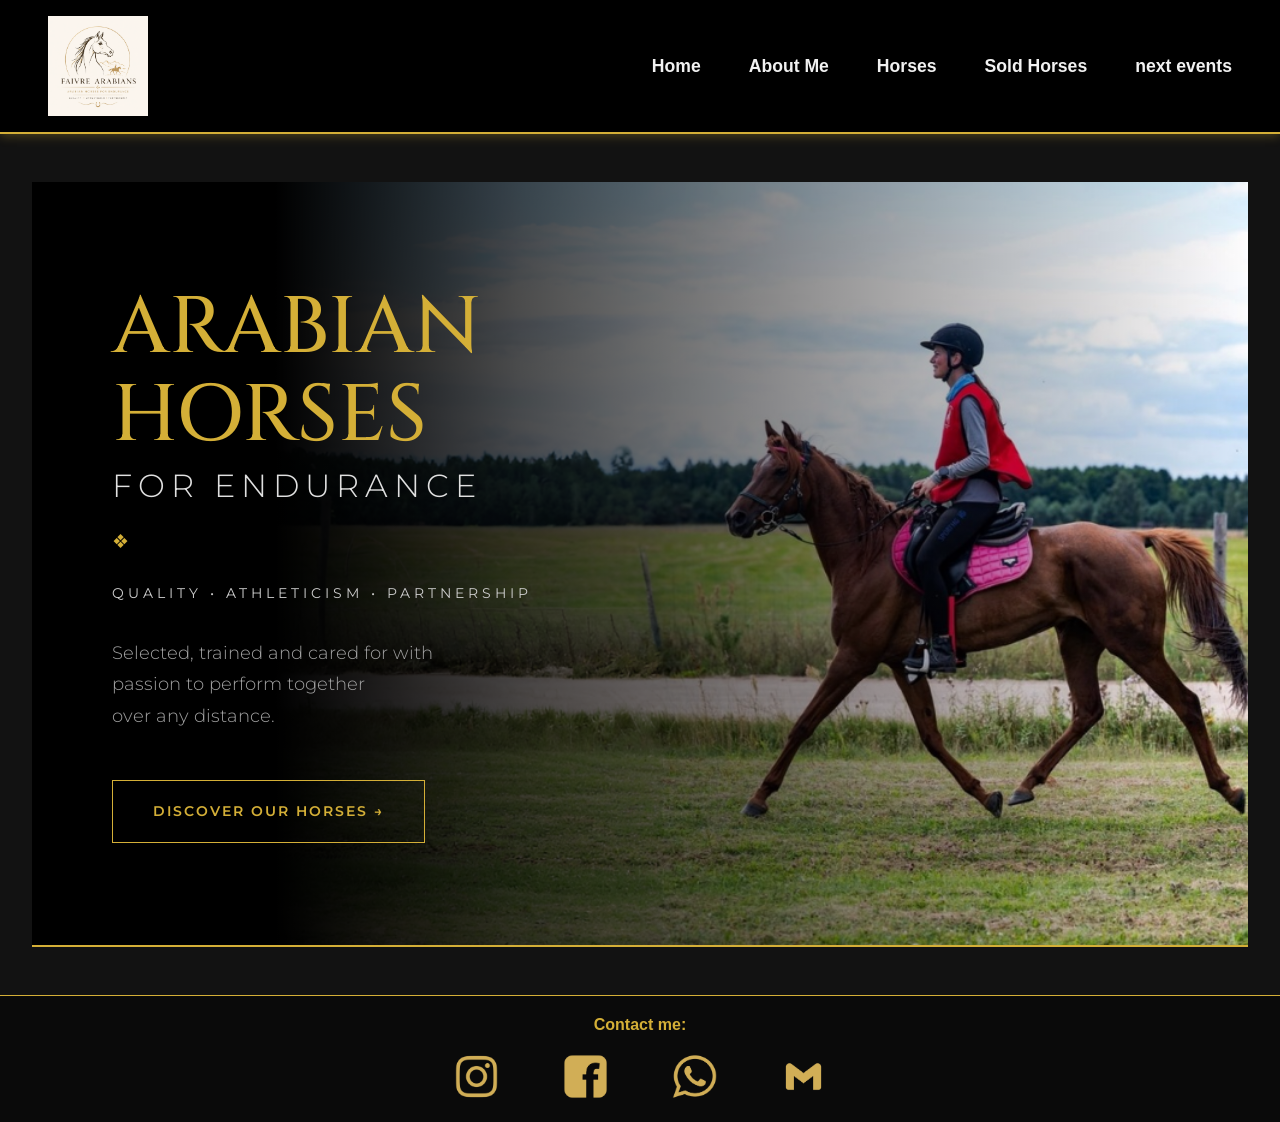
<file: index.html>
<!DOCTYPE html>
<html lang="de">
<head>
    <meta charset="UTF-8">
    <meta name="viewport" content="width=device-width, initial-scale=1.0">
    <title>Pferde & Portfolio - Ewa Faivre</title>
    <link rel="icon" type="image/png" href="img/background.png">
    <link rel="stylesheet" href="style.css">
</head>
<body>
    <header>
        <nav class="navbar">
            <!-- Das Logo oben links -->
            <a href="index.html" class="logo-link">
                <img src="img/background.png" alt="Ewa Faivre Logo" class="nav-logo">
            </a>
            
            <!-- NEU: Hamburger Icon für das Handy -->
            <div class="hamburger">
                <span class="bar"></span>
                <span class="bar"></span>
                <span class="bar"></span>
            </div>
            
            <!-- Das bestehende Menü -->
            <ul class="nav-menu">
                <li><a href="index.html">Home</a></li>
                <li><a href="about.html">About Me</a></li>
                <li><a href="horses.html">Horses</a></li>
                <li><a href="sold.html">Sold Horses</a></li>
                <li><a href="calender.html">next events</a></li>
            </ul>
        </nav>
    </header>

    <!-- NEUER HERO-BEREICH WIE AUF DEM SCREENSHOT -->
    <main class="home-main">
        <section class="hero-section">
            <div class="hero-content">
                
                <h1 class="hero-title">
                    <span class="gold-serif">ARABIAN</span><br>
                    <span class="gold-serif">HORSES</span><br>
                    <span class="white-sans">FOR ENDURANCE</span>
                </h1>
                
                <div class="hero-ornament">&#x2756;</div> <!-- Kleines Rauten-Symbol -->
                
                <p class="hero-keywords">QUALITY &bull; ATHLETICISM &bull; PARTNERSHIP</p>
                
                <p class="hero-description">
                    Selected, trained and cared for with<br>
                    passion to perform together<br>
                    over any distance.
                </p>
                
                <a href="horses.html" class="hero-button">DISCOVER OUR HORSES &rarr;</a>
                
            </div>
        </section>
    </main>

    <footer class="contact-footer">
        <p>Contact me:</p>
        <div class="contact-links">
            <!-- Instagram -->
            <a href="https://instagram.com/ewafvr" target="_blank" title="Instagram">
                <img src="img/insta.png" alt="Instagram" class="contact-icon">
            </a>
            
            <!-- Facebook -->
            <a href="https://facebook.com/ewafvr" target="_blank" title="Facebook">
                <img src="img/facebook.png" alt="Facebook" class="contact-icon">
            </a>

            <!-- WhatsApp -->
            <a href="https://wa.me/37120631526" target="_blank" title="WhatsApp">
                <img src="img/whatsapp.png" alt="WhatsApp" class="contact-icon">
            </a>

            <!-- E-Mail -->
            <a href="mailto:ewafaivre@gmail.com" title="E-Mail">
                <img src="img/mail.png" alt="E-Mail" class="contact-icon">
            </a>
        </div>
    </footer>

    <script src="script.js"></script>
</body>
</html>
</file>
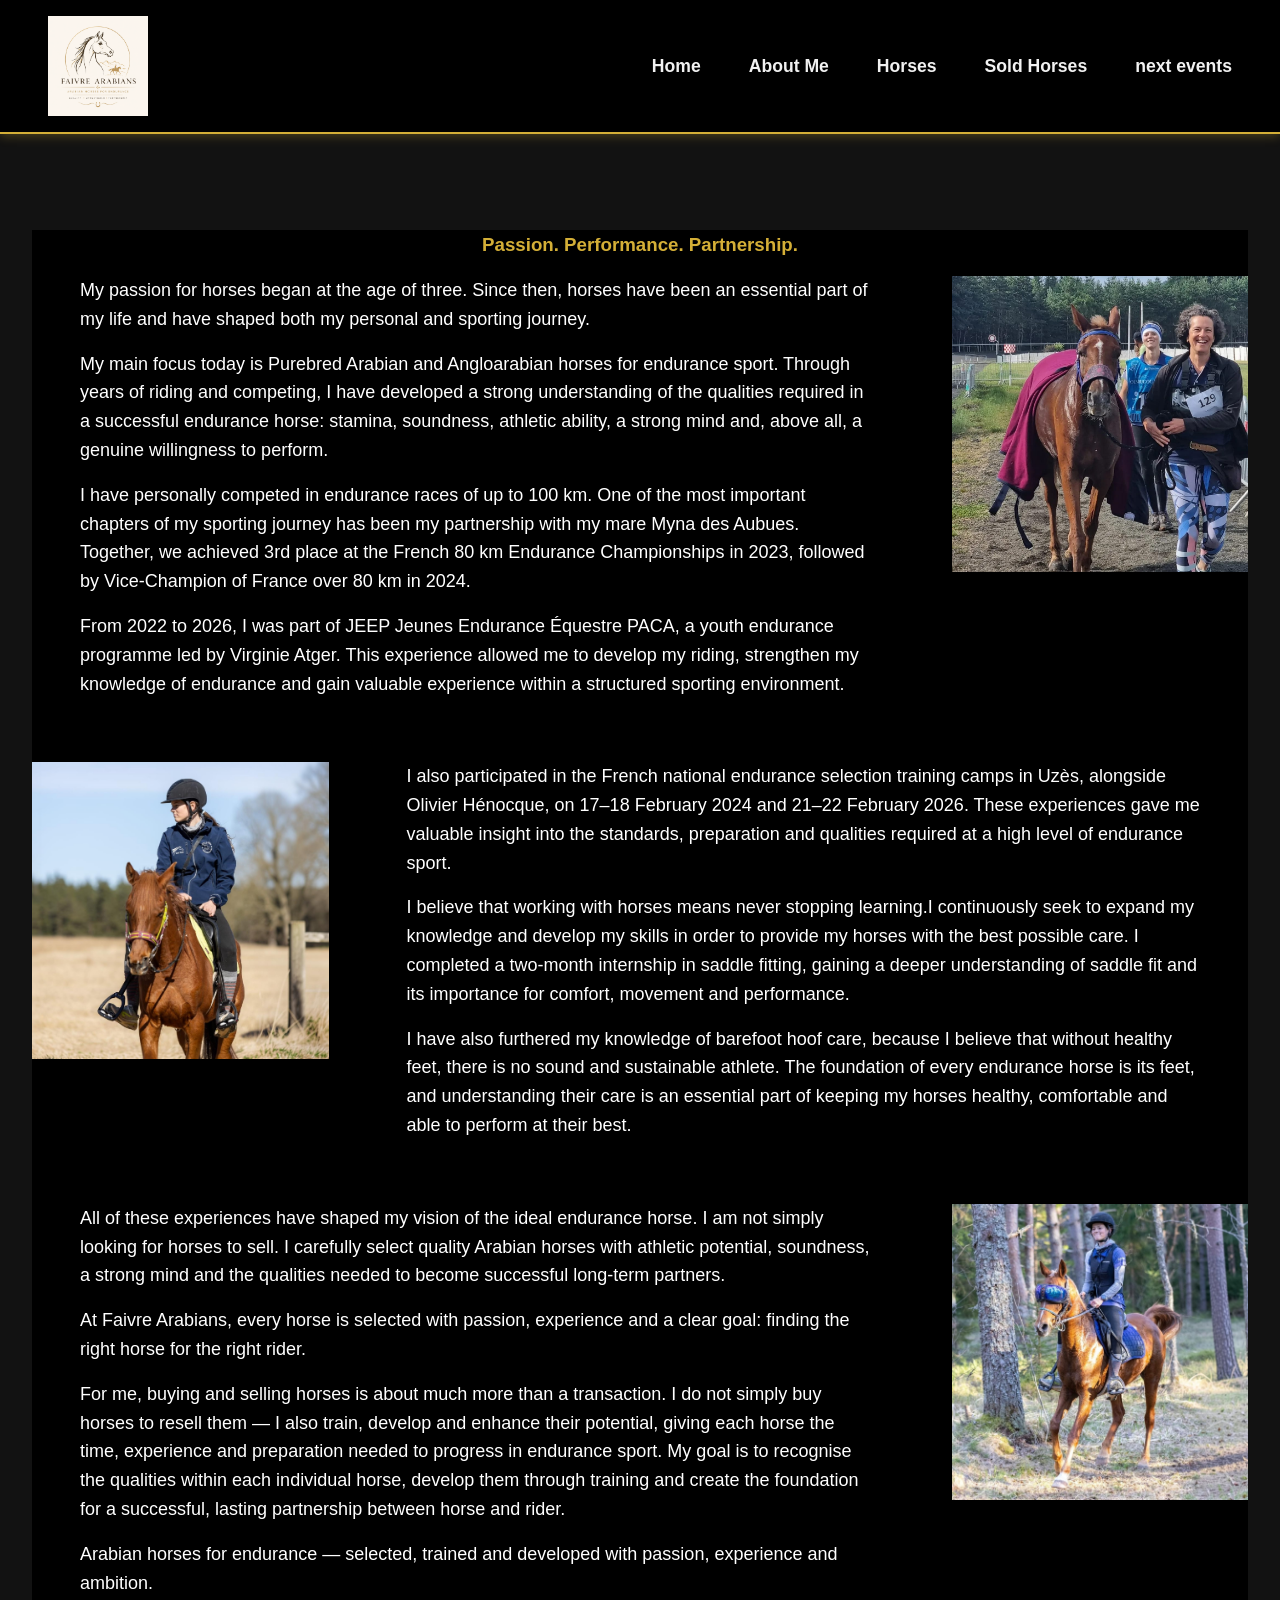
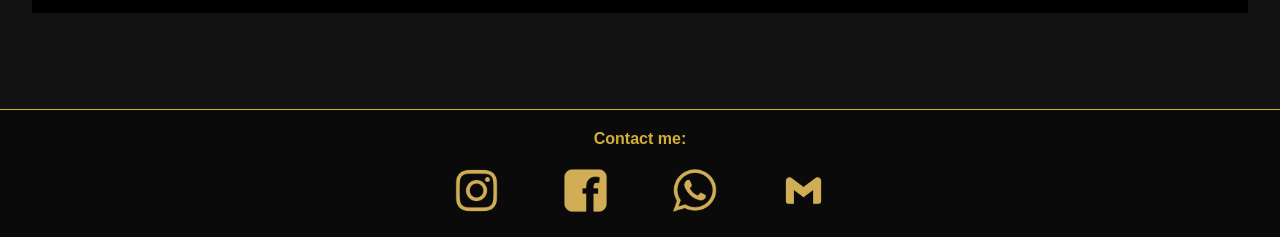
<file: about.html>
<!DOCTYPE html>
<html lang="de">
<head>
    <meta charset="UTF-8">
    <meta name="viewport" content="width=device-width, initial-scale=1.0">
    <title>Pferde & Portfolio - Ewa Faivre</title>
    <link rel="icon" type="image/png" href="img/background.png">
    <link rel="stylesheet" href="style.css">
</head>
<body>
    <header>
        <nav class="navbar">
            <!-- Das Logo oben links -->
            <a href="index.html" class="logo-link">
                <img src="img/background.png" alt="Ewa Faivre Logo" class="nav-logo">
            </a>
            
            <!-- NEU: Hamburger Icon für das Handy -->
            <div class="hamburger">
                <span class="bar"></span>
                <span class="bar"></span>
                <span class="bar"></span>
            </div>
            
            <!-- Das bestehende Menü -->
            <ul class="nav-menu">
                <li><a href="index.html">Home</a></li>
                <li><a href="about.html">About Me</a></li>
                <li><a href="horses.html">Horses</a></li>
                <li><a href="sold.html">Sold Horses</a></li>
                <li><a href="calender.html">next events</a></li>
            </ul>
        </nav>
    </header>

    <main class="home-main">
        <section class="textbox">
            <section class="about-me">
                <h1>Passion. Performance. Partnership.</h1>
                <div class="container">
                    <div class="box-1">
                        <p>
                            My passion for horses began at the age of three. Since then, horses have been an essential part of my life and have shaped both my personal and sporting journey.
                        </p>
                        <p>
                            My main focus today is Purebred Arabian and Angloarabian horses for endurance sport. Through years of riding and competing, I have developed a strong understanding of the qualities required in a successful endurance horse: stamina, soundness, athletic ability, a strong mind and, above all, a genuine willingness to perform.
                        </p>
                        <p>
                            I have personally competed in endurance races of up to 100 km. One of the most important chapters of my sporting journey has been my partnership with my mare Myna des Aubues. Together, we achieved 3rd place at the French 80 km Endurance Championships in 2023, followed by Vice-Champion of France over 80 km in 2024.
                        </p>
                        <p>
                            From 2022 to 2026, I was part of JEEP Jeunes Endurance Équestre PACA, a youth endurance programme led by Virginie Atger. This experience allowed me to develop my riding, strengthen my knowledge of endurance and gain valuable experience within a structured sporting environment.
                        </p>
                    </div>
                    <div class="box-2">
                        <img src="img/about1.jpg" alt="First image (juliange)" class="about-image">
                    </div>
                </div>
                <div class="container">
                    <div class="box-2">
                        <img src="img/about2.jpg" alt="second image (jalissa)" class="about-image">
                    </div>
                    <div class="box-1">
                        <p>
                            I also participated in the French national endurance selection training camps in Uzès, alongside Olivier Hénocque, on 17–18 February 2024 and 21–22 February 2026. These experiences gave me valuable insight into the standards, preparation and qualities required at a high level of endurance sport.
                        </p>
                        <p>
                            I believe that working with horses means never stopping learning.I continuously seek to expand my knowledge and develop my skills in order to provide my horses with the best possible care. I completed a two-month internship in saddle fitting, gaining a deeper understanding of saddle fit and its importance for comfort, movement and performance.
                        </p>
                        <p>
                            I have also furthered my knowledge of barefoot hoof care, because I believe that without healthy feet, there is no sound and sustainable athlete. The foundation of every endurance horse is its feet, and understanding their care is an essential part of keeping my horses healthy, comfortable and able to perform at their best.
                        </p>
                    </div>
                </div>
                <div class="container">
                    <div class="box-1">
                        <p>
                            All of these experiences have shaped my vision of the ideal endurance horse. I am not simply looking for horses to sell. I carefully select quality Arabian horses with athletic potential, soundness, a strong mind and the qualities needed to become successful long-term partners.
                        </p>
                        <p>
                            At Faivre Arabians, every horse is selected with passion, experience and a clear goal: finding the right horse for the right rider.
                        </p>
                        <p>
                            For me, buying and selling horses is about much more than a transaction. I do not simply buy horses to resell them — I also train, develop and enhance their potential, giving each horse the time, experience and preparation needed to progress in endurance sport. My goal is to recognise the qualities within each individual horse, develop them through training and create the foundation for a successful, lasting partnership between horse and rider.
                        </p>
                        <p>
                            Arabian horses for endurance — selected, trained and developed with passion, experience and ambition.
                        </p>
                    </div>
                    <div class="box-2">
                        <img src="img/about3.jpg" alt="image 3 (mina)" class="about-image">
                    </div>
                </div>
            </section>
        </section>
    </main>

    <footer class="contact-footer">
        <p>Contact me:</p>
        <div class="contact-links">
            <!-- Instagram -->
            <a href="https://instagram.com/ewafvr" target="_blank" title="Instagram">
                <img src="img/insta.png" alt="Instagram" class="contact-icon">
            </a>
            
            <!-- Facebook -->
            <a href="https://facebook.com/ewafvr" target="_blank" title="Facebook">
                <img src="img/facebook.png" alt="Facebook" class="contact-icon">
            </a>

            <!-- WhatsApp -->
            <a href="https://wa.me/37120631526" target="_blank" title="WhatsApp">
                <img src="img/whatsapp.png" alt="WhatsApp" class="contact-icon">
            </a>

            <!-- E-Mail -->
            <a href="mailto:ewafaivre@gmail.com" title="E-Mail">
                <img src="img/mail.png" alt="E-Mail" class="contact-icon">
            </a>
        </div>
    </footer>

    <script src="script.js"></script>
</body>
</html>
</file>
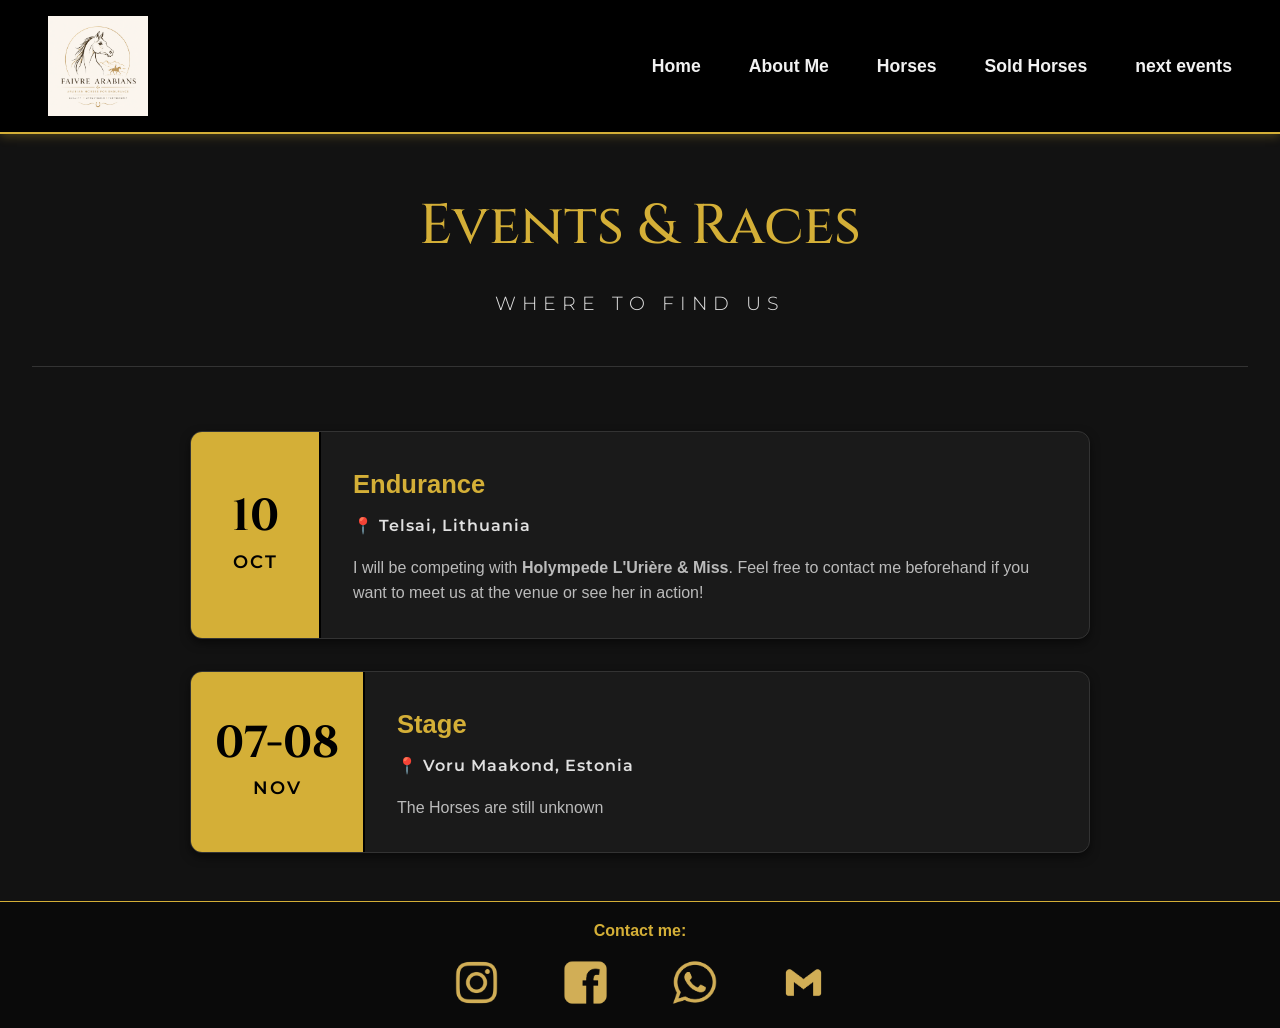
<file: calender.html>
<!DOCTYPE html>
<html lang="de">
<head>
    <meta charset="UTF-8">
    <meta name="viewport" content="width=device-width, initial-scale=1.0">
    <title>My next Races - Ewa Faivre</title>
    <link rel="icon" type="image/png" href="img/background.png">
    <link rel="stylesheet" href="style.css">
</head>
<body>
    <header>
        <nav class="navbar">
            <!-- Das Logo oben links -->
            <a href="index.html" class="logo-link">
                <img src="img/background.png" alt="Ewa Faivre Logo" class="nav-logo">
            </a>
            
            <!-- NEU: Hamburger Icon für das Handy -->
            <div class="hamburger">
                <span class="bar"></span>
                <span class="bar"></span>
                <span class="bar"></span>
            </div>
            
            <!-- Das bestehende Menü -->
            <ul class="nav-menu">
                <li><a href="index.html">Home</a></li>
                <li><a href="about.html">About Me</a></li>
                <li><a href="horses.html">Horses</a></li>
                <li><a href="sold.html">Sold Horses</a></li>
                <li><a href="calender.html">next events</a></li>
            </ul>
        </nav>
    </header>

    <main>
        <section class="page-header">
            <h1 class="gold-serif" style="font-size: 3.5rem;">Events & Races</h1>
            <p class="white-sans" style="font-size: 1.2rem;">WHERE TO FIND US</p>
        </section>

        <section class="events-container">
            
            <!-- Event 1 -->
            <div class="event-card">
                <div class="event-date">
                    <span class="day">10</span>
                    <span class="month">OCT</span>
                </div>
                <div class="event-info">
                    <h2>Endurance</h2>
                    <p class="event-location">📍 Telsai, Lithuania</p>
                    <p class="event-description">I will be competing with <strong>Holympede L'Urière & Miss</strong>. Feel free to contact me beforehand if you want to meet us at the venue or see her in action!</p>
                </div>
            </div>

            <!-- Event 2 -->
            <div class="event-card">
                <div class="event-date">
                    <span class="day">07-08</span>
                    <span class="month">NOV</span>
                </div>
                <div class="event-info">
                    <h2>Stage</h2>
                    <p class="event-location">📍 Voru Maakond, Estonia</p>
                    <p class="event-description">The Horses are still unknown</p>
                </div>
            </div>

        </section>
    </main>

    <footer class="contact-footer">
        <p>Contact me:</p>
        <div class="contact-links">
            <!-- Instagram -->
            <a href="https://instagram.com/ewafvr" target="_blank" title="Instagram">
                <img src="img/insta.png" alt="Instagram" class="contact-icon">
            </a>
            
            <!-- Facebook -->
            <a href="https://facebook.com/ewafvr" target="_blank" title="Facebook">
                <img src="img/facebook.png" alt="Facebook" class="contact-icon">
            </a>

            <!-- WhatsApp -->
            <a href="https://wa.me/37120631526" target="_blank" title="WhatsApp">
                <img src="img/whatsapp.png" alt="WhatsApp" class="contact-icon">
            </a>

            <!-- E-Mail -->
            <a href="mailto:ewafaivre@gmail.com" title="E-Mail">
                <img src="img/mail.png" alt="E-Mail" class="contact-icon">
            </a>
        </div>
    </footer>

    <script src="script.js"></script>
</body>
</html>
</file>
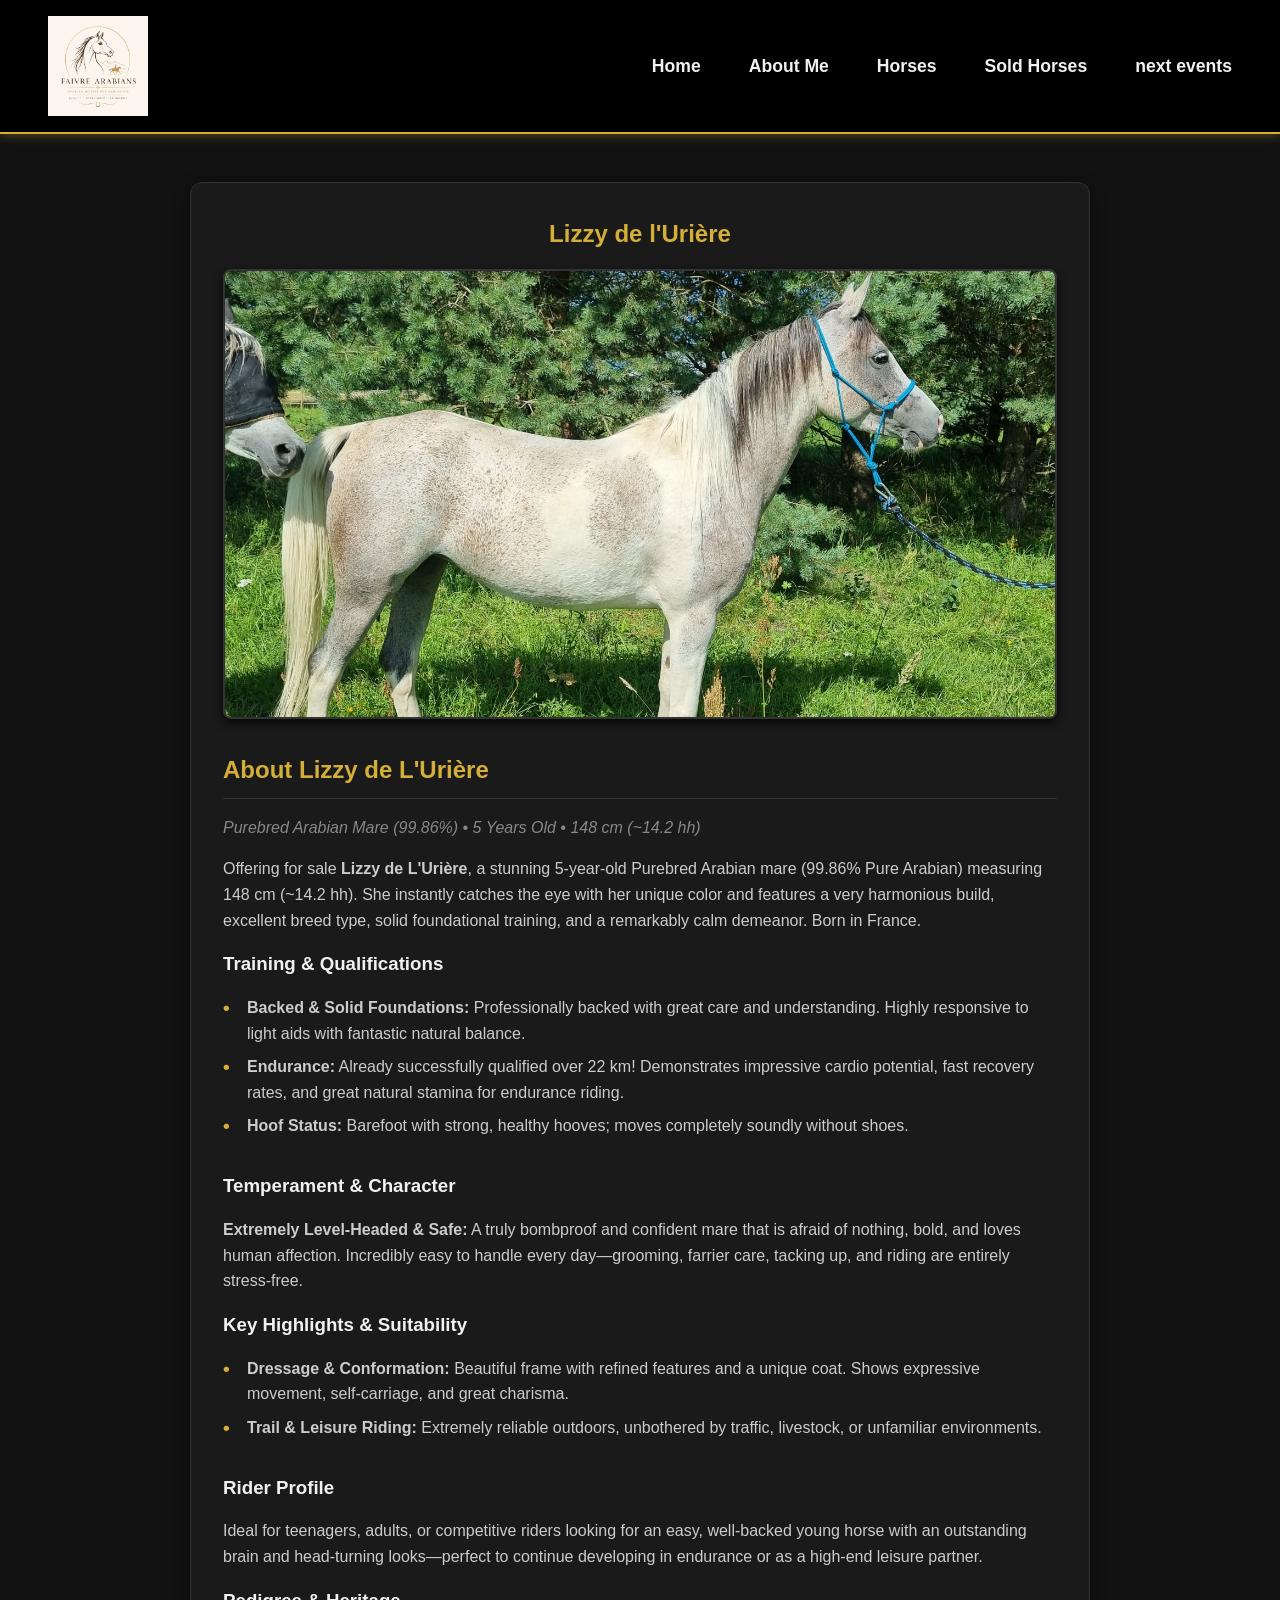
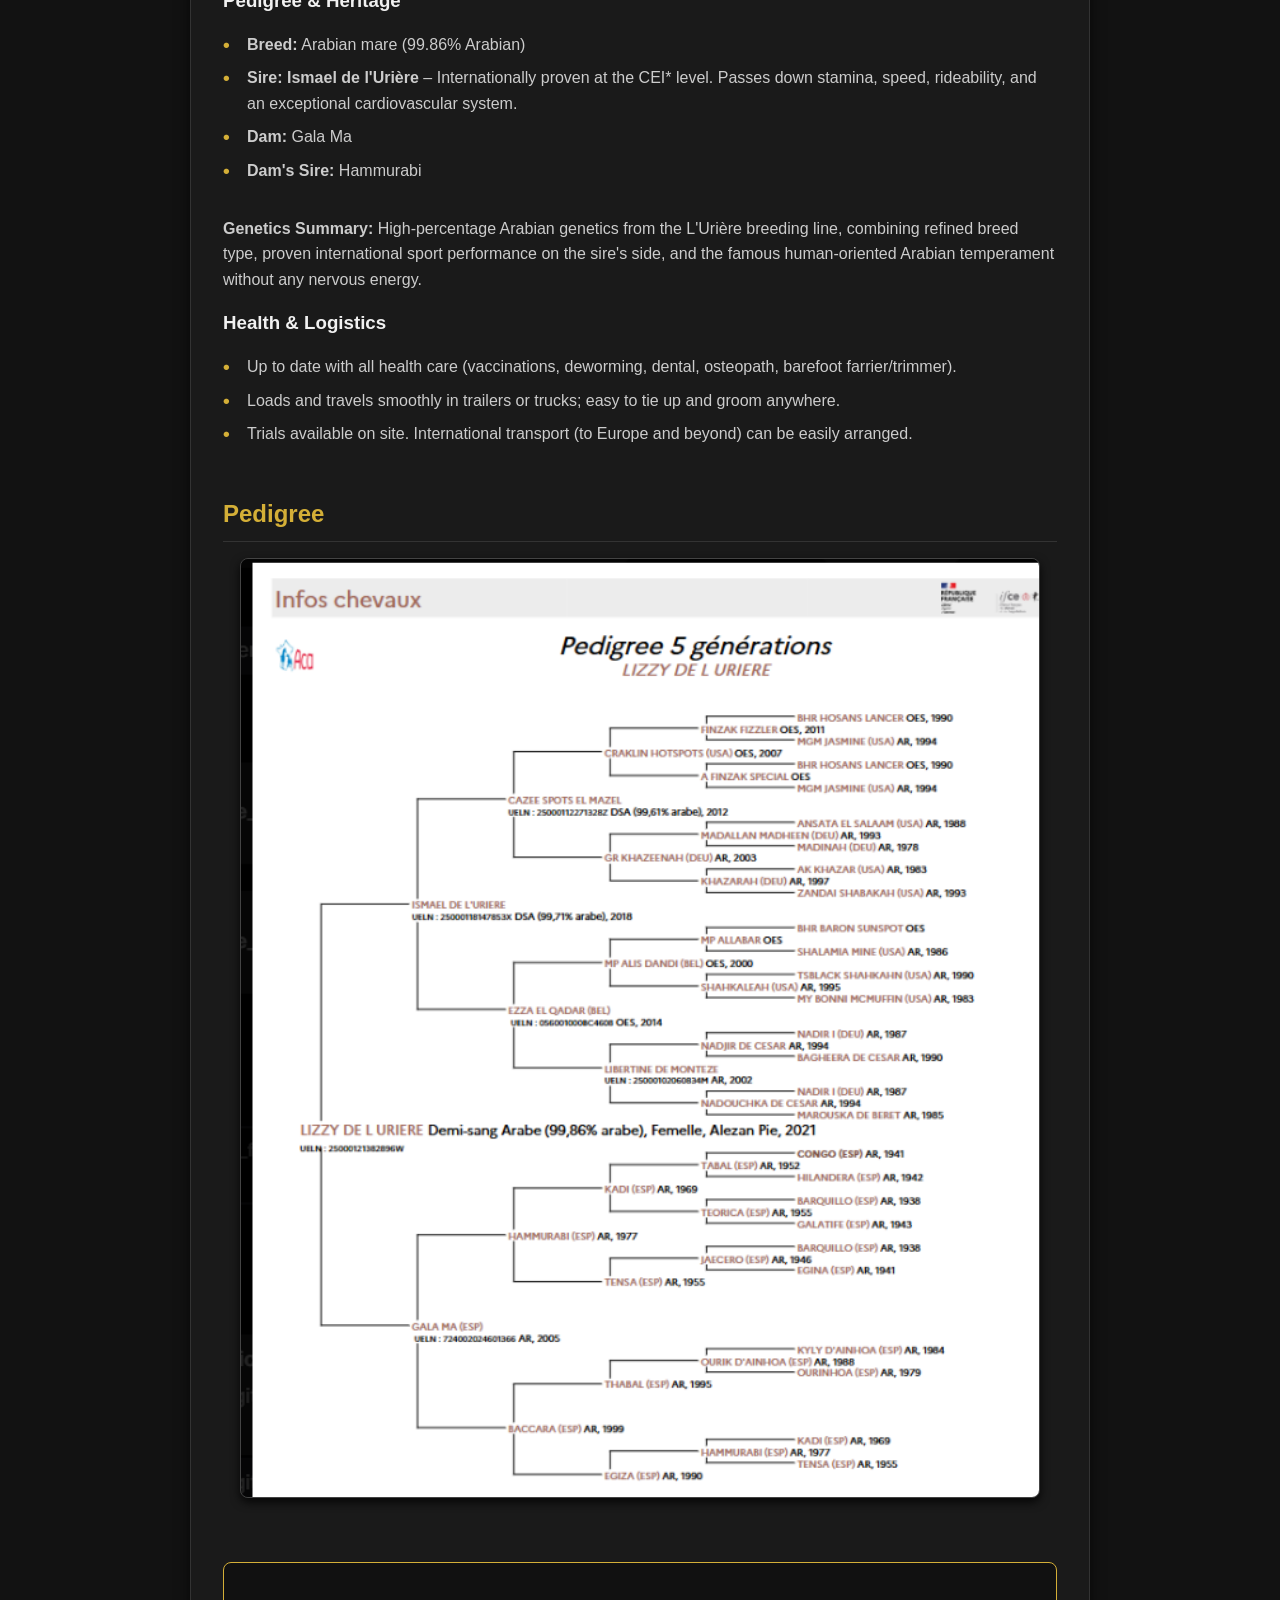
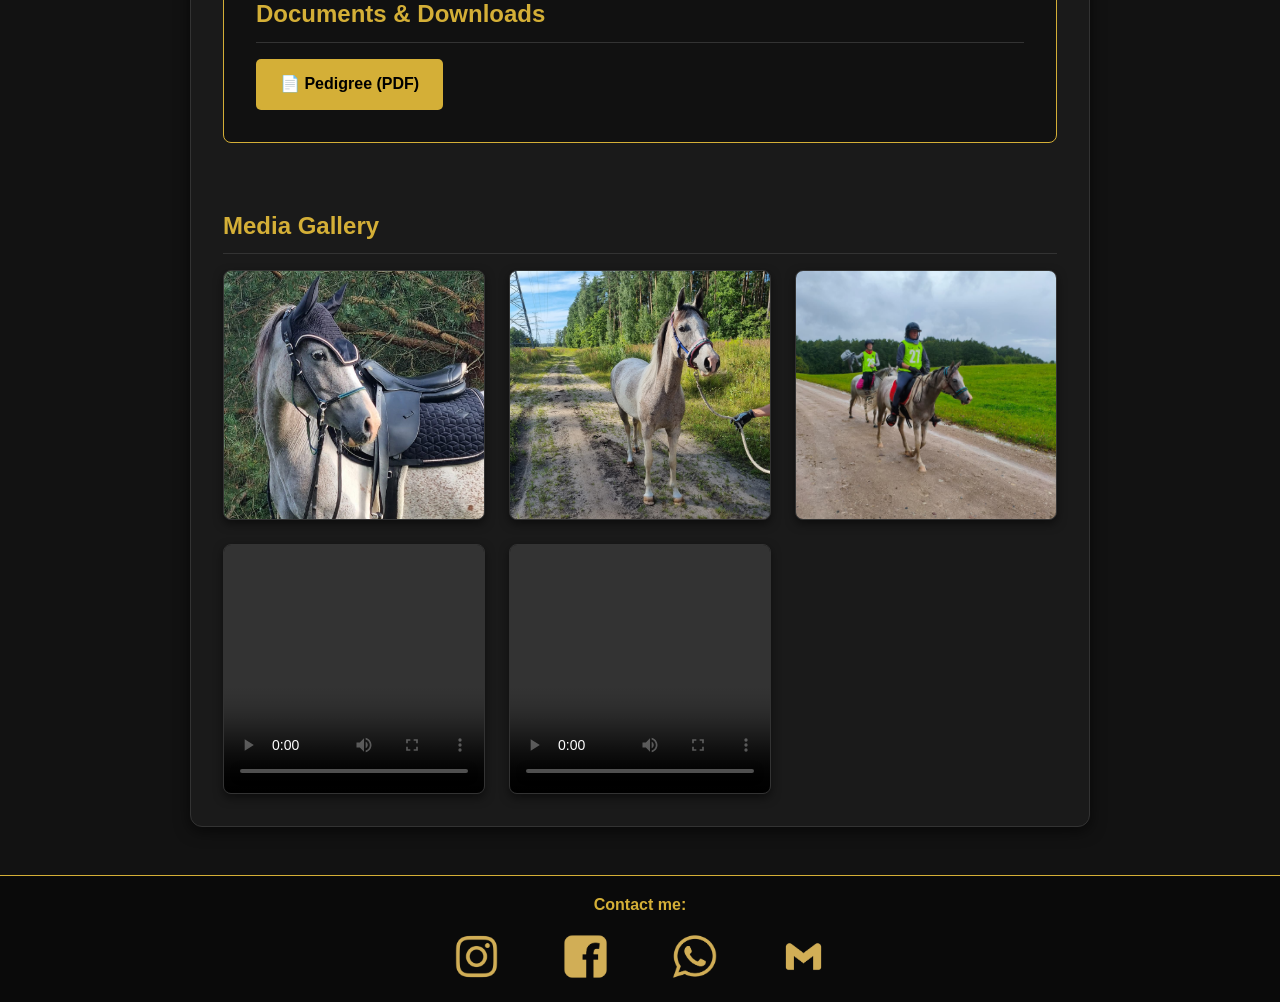
<file: horse-2.html>
<!DOCTYPE html>
<html lang="de">
<head>
    <meta charset="UTF-8">
    <meta name="viewport" content="width=device-width, initial-scale=1.0">
    <title>Lizzy de l'Urière - Ewa Faivre</title>
    <link rel="icon" type="image/png" href="img/background.png">
    <link rel="stylesheet" href="style.css">
</head>
<body>
    <header>
        <nav class="navbar">
            <!-- Das Logo oben links -->
            <a href="index.html" class="logo-link">
                <img src="img/background.png" alt="Ewa Faivre Logo" class="nav-logo">
            </a>
            
            <!-- NEU: Hamburger Icon für das Handy -->
            <div class="hamburger">
                <span class="bar"></span>
                <span class="bar"></span>
                <span class="bar"></span>
            </div>
            
            <!-- Das bestehende Menü -->
            <ul class="nav-menu">
                <li><a href="index.html">Home</a></li>
                <li><a href="about.html">About Me</a></li>
                <li><a href="horses.html">Horses</a></li>
                <li><a href="sold.html">Sold Horses</a></li>
                <li><a href="calender.html">next events</a></li>
            </ul>
        </nav>
    </header>

    <main>
        <section class="horse-profile">
            <h1>Lizzy de l'Urière</h1>
            
            <img src="img/lizzy-main.jpg" alt="Lizzy de l'Urière" class="hero-img">

            <!-- BESCHREIBUNG -->
            <div class="horse-description">
                <h2>About Lizzy de L'Urière</h2>
                <p class="suitability-note">Purebred Arabian Mare (99.86%) &bull; 5 Years Old &bull; 148 cm (~14.2 hh)</p>
                
                <p>Offering for sale <strong>Lizzy de L'Urière</strong>, a stunning 5-year-old Purebred Arabian mare (99.86% Pure Arabian) measuring 148 cm (~14.2 hh). She instantly catches the eye with her unique color and features a very harmonious build, excellent breed type, solid foundational training, and a remarkably calm demeanor. Born in France.</p>

                <h3>Training & Qualifications</h3>
                <ul class="custom-list">
                    <li><strong>Backed & Solid Foundations:</strong> Professionally backed with great care and understanding. Highly responsive to light aids with fantastic natural balance.</li>
                    <li><strong>Endurance:</strong> Already successfully qualified over 22 km! Demonstrates impressive cardio potential, fast recovery rates, and great natural stamina for endurance riding.</li>
                    <li><strong>Hoof Status:</strong> Barefoot with strong, healthy hooves; moves completely soundly without shoes.</li>
                </ul>

                <h3>Temperament & Character</h3>
                <p><strong>Extremely Level-Headed & Safe:</strong> A truly bombproof and confident mare that is afraid of nothing, bold, and loves human affection. Incredibly easy to handle every day—grooming, farrier care, tacking up, and riding are entirely stress-free.</p>

                <h3>Key Highlights & Suitability</h3>
                <ul class="custom-list">
                    <li><strong>Dressage & Conformation:</strong> Beautiful frame with refined features and a unique coat. Shows expressive movement, self-carriage, and great charisma.</li>
                    <li><strong>Trail & Leisure Riding:</strong> Extremely reliable outdoors, unbothered by traffic, livestock, or unfamiliar environments.</li>
                </ul>

                <h3>Rider Profile</h3>
                <p>Ideal for teenagers, adults, or competitive riders looking for an easy, well-backed young horse with an outstanding brain and head-turning looks—perfect to continue developing in endurance or as a high-end leisure partner.</p>

                <h3>Pedigree & Heritage</h3>
                <ul class="custom-list">
                    <li><strong>Breed:</strong> Arabian mare (99.86% Arabian)</li>
                    <li><strong>Sire: Ismael de l'Urière</strong> – Internationally proven at the CEI* level. Passes down stamina, speed, rideability, and an exceptional cardiovascular system.</li>
                    <li><strong>Dam:</strong> Gala Ma</li>
                    <li><strong>Dam's Sire:</strong> Hammurabi</li>
                </ul>
                <p><strong>Genetics Summary:</strong> High-percentage Arabian genetics from the L'Urière breeding line, combining refined breed type, proven international sport performance on the sire's side, and the famous human-oriented Arabian temperament without any nervous energy.</p>

                <h3>Health & Logistics</h3>
                <ul class="custom-list">
                    <li>Up to date with all health care (vaccinations, deworming, dental, osteopath, barefoot farrier/trimmer).</li>
                    <li>Loads and travels smoothly in trailers or trucks; easy to tie up and groom anywhere.</li>
                    <li>Trials available on site. International transport (to Europe and beyond) can be easily arranged.</li>
                </ul>
            </div>

            <!-- STAMMBAUM (PEDIGREE) ALS BILD -->
            <div class="pedigree-section">
                <h2>Pedigree</h2>
                <!-- Hier fügst du den Pfad zum Stammbaum-Bild ein -->
                <img src="img/lizzy-pedigree.jpg" alt="Stammbaum von Lizzy de l'Urière" class="pedigree-img">
            </div>

            <div class="documents-section">
                <h2>Documents & Downloads</h2>
                <div class="document-links">
                    <!-- target="_blank" öffnet das PDF in einem neuen Tab -->
                    <a href="docs/lizzy-pedigree-doc.pdf" target="_blank" class="download-btn">📄 Pedigree (PDF)</a>
                </div>
            </div>

            <div class="gallery-section">
                <h2>Media Gallery</h2>
                <div class="gallery-grid">
                    <!-- Fotos -->
                    <img src="img/lizzy1.jpg" alt="lizzy Galerie 1" class="focus-top">
                    <img src="img/lizzy2.jpg" alt="lizzy Galerie 2">
                    <img src="img/lizzy3.jpg" alt="lizzy Galerie 3">
                    
                    <!-- Beispiel für ein Video (MP4) -->
                    <video controls>
                        <source src="vid/lizzy-video1.mp4" type="video/mp4">
                        Dein Browser unterstützt keine Videos.
                    </video>
                    <video controls>
                        <source src="vid/lizzy-video2.mp4" type="video/mp4">
                        Dein Browser unterstützt keine Videos.
                    </video>
                </div>
            </div>
            
        </section>
    </main>

    <footer class="contact-footer">
        <p>Contact me:</p>
        <div class="contact-links">
            <!-- Instagram -->
            <a href="https://instagram.com/ewafvr" target="_blank" title="Instagram">
                <img src="img/insta.png" alt="Instagram" class="contact-icon">
            </a>
            
            <!-- Facebook -->
            <a href="https://facebook.com/ewafvr" target="_blank" title="Facebook">
                <img src="img/facebook.png" alt="Facebook" class="contact-icon">
            </a>

            <!-- WhatsApp -->
            <a href="https://wa.me/37120631526" target="_blank" title="WhatsApp">
                <img src="img/whatsapp.png" alt="WhatsApp" class="contact-icon">
            </a>

            <!-- E-Mail -->
            <a href="mailto:ewafaivre@gmail.com" title="E-Mail">
                <img src="img/mail.png" alt="E-Mail" class="contact-icon">
            </a>
        </div>
    </footer>

    <script src="script.js"></script>
</body>
</html>
</file>
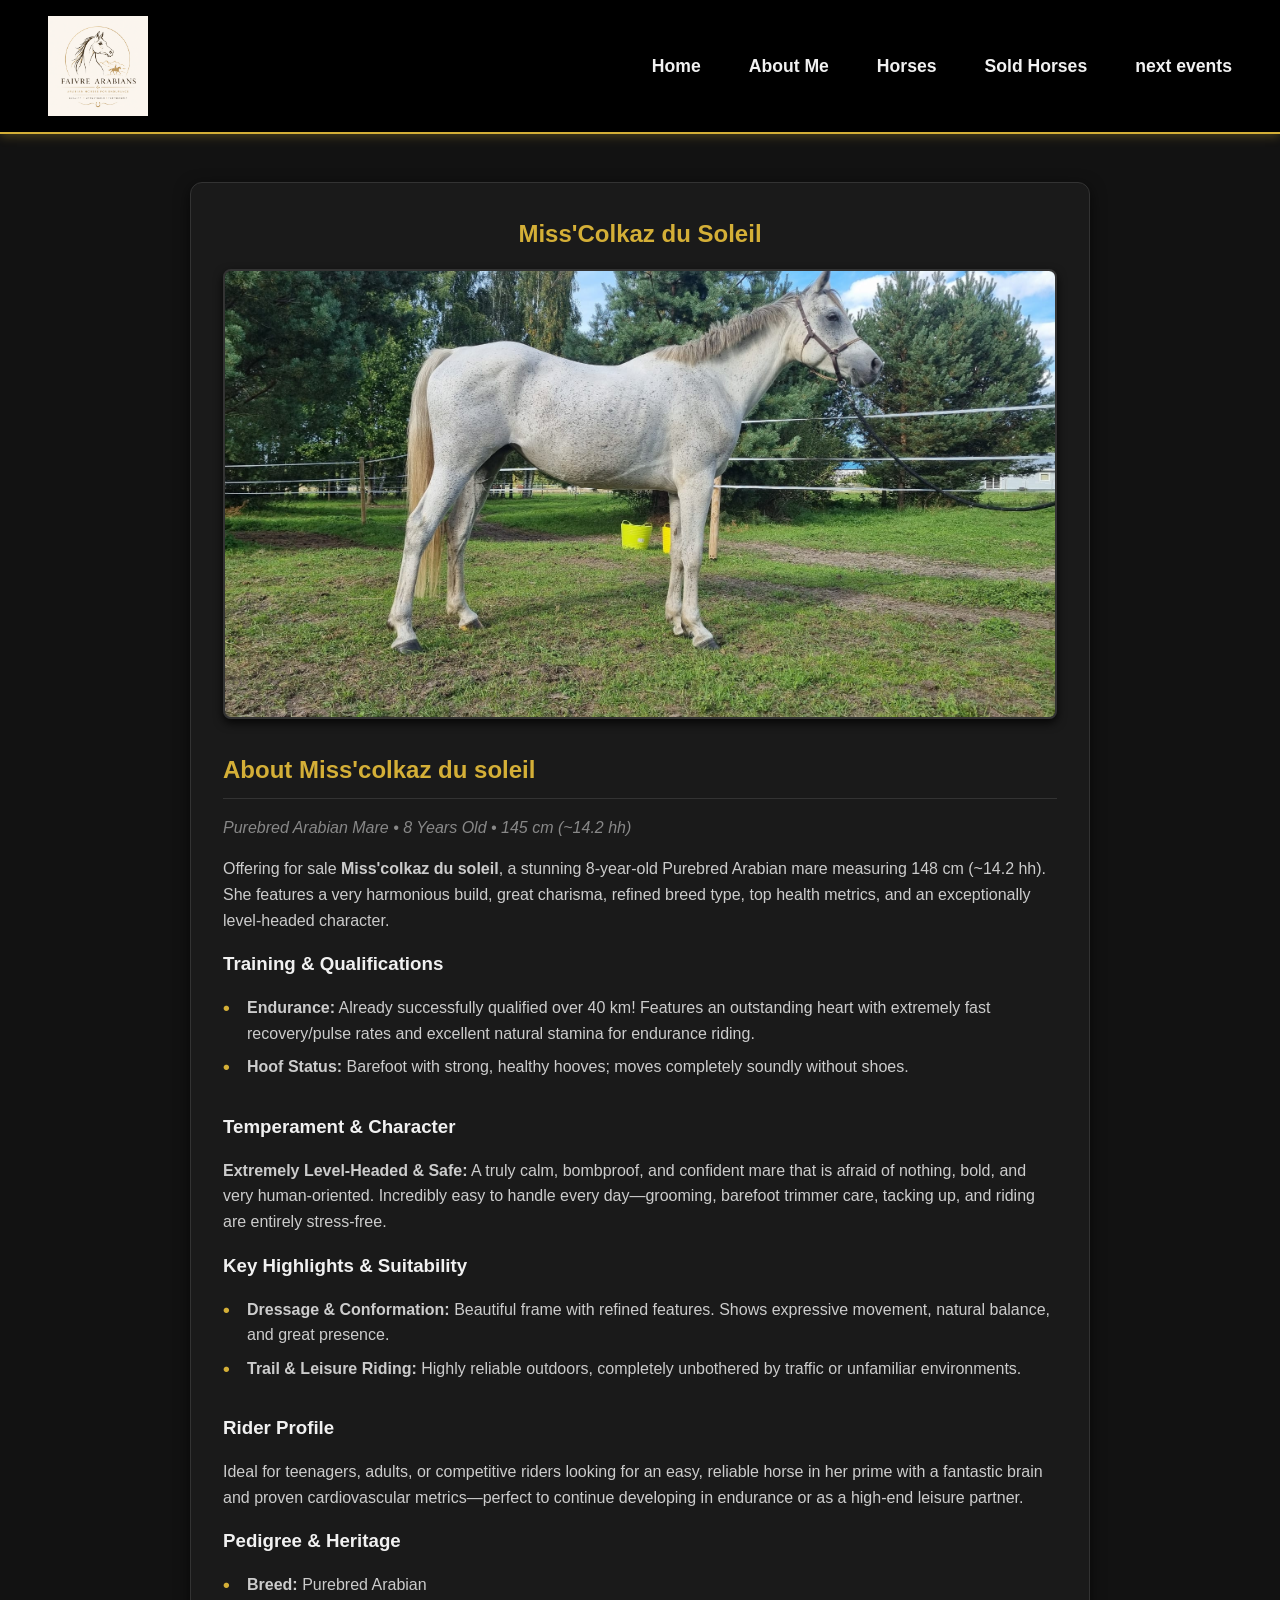
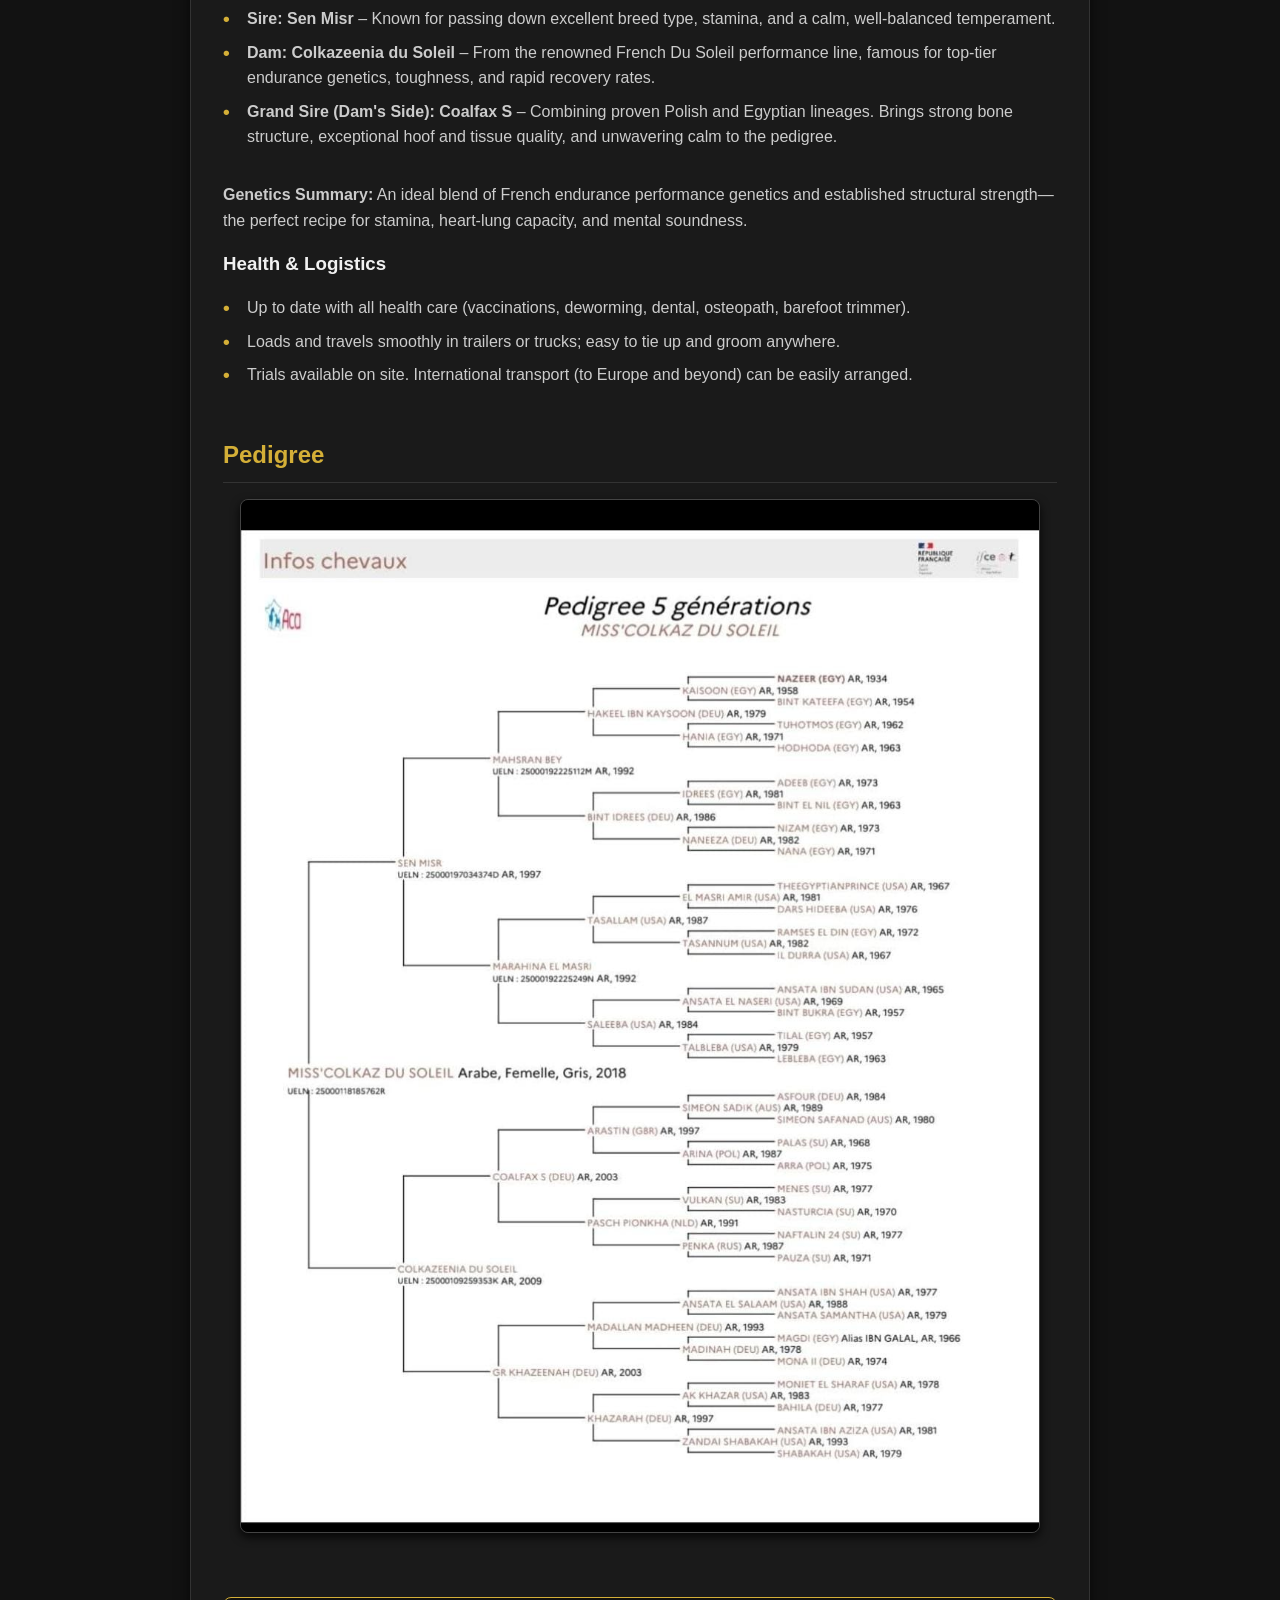
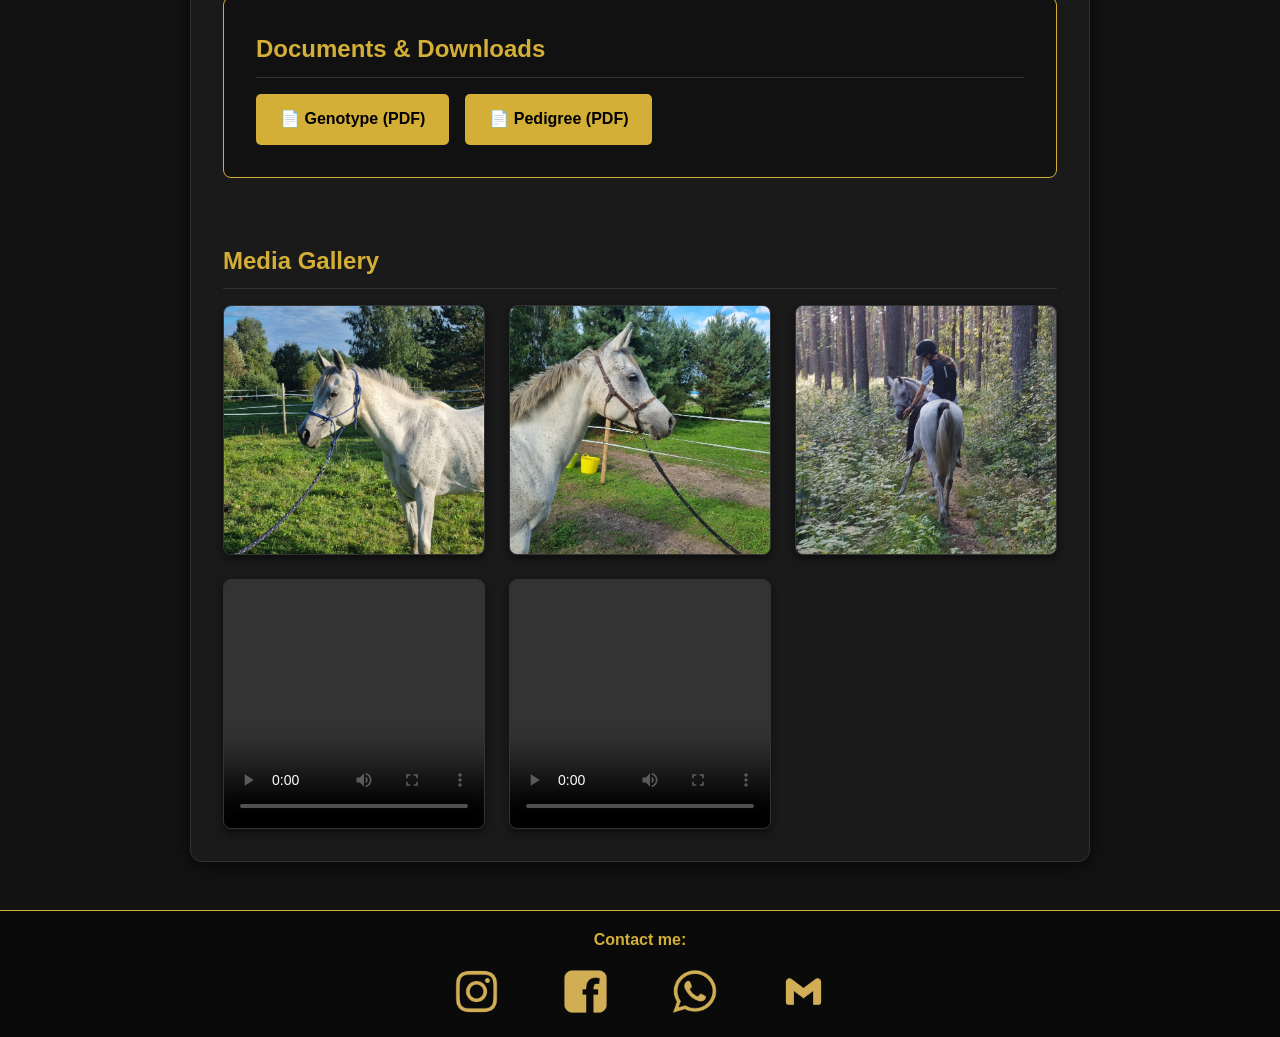
<file: horse-3.html>
<!DOCTYPE html>
<html lang="de">
<head>
    <meta charset="UTF-8">
    <meta name="viewport" content="width=device-width, initial-scale=1.0">
    <title>Miss'Colkaz du Soleil - Ewa Faivre</title>
    <link rel="icon" type="image/png" href="img/background.png">
    <link rel="stylesheet" href="style.css">
</head>
<body>
    <header>
        <nav class="navbar">
            <!-- Das Logo oben links -->
            <a href="index.html" class="logo-link">
                <img src="img/background.png" alt="Ewa Faivre Logo" class="nav-logo">
            </a>
            
            <!-- NEU: Hamburger Icon für das Handy -->
            <div class="hamburger">
                <span class="bar"></span>
                <span class="bar"></span>
                <span class="bar"></span>
            </div>
            
            <!-- Das bestehende Menü -->
            <ul class="nav-menu">
                <li><a href="index.html">Home</a></li>
                <li><a href="about.html">About Me</a></li>
                <li><a href="horses.html">Horses</a></li>
                <li><a href="sold.html">Sold Horses</a></li>
                <li><a href="calender.html">next events</a></li>
            </ul>
        </nav>
    </header>

    <main>
        <section class="horse-profile">
            <h1>Miss'Colkaz du Soleil</h1>
            
            <img src="img/miss-main.jpg" alt="MISS'COLKAZ DU SOLEIL" class="hero-img">

            <!-- BESCHREIBUNG -->
            <div class="horse-description">
                <h2>About Miss'colkaz du soleil</h2>
                <p class="suitability-note">Purebred Arabian Mare &bull; 8 Years Old &bull; 145 cm (~14.2 hh)</p>
                
                <p>Offering for sale <strong>Miss'colkaz du soleil</strong>, a stunning 8-year-old Purebred Arabian mare measuring 148 cm (~14.2 hh). She features a very harmonious build, great charisma, refined breed type, top health metrics, and an exceptionally level-headed character.</p>

                <h3>Training & Qualifications</h3>
                <ul class="custom-list">
                    <li><strong>Endurance:</strong> Already successfully qualified over 40 km! Features an outstanding heart with extremely fast recovery/pulse rates and excellent natural stamina for endurance riding.</li>
                    <li><strong>Hoof Status:</strong> Barefoot with strong, healthy hooves; moves completely soundly without shoes.</li>
                </ul>

                <h3>Temperament & Character</h3>
                <p><strong>Extremely Level-Headed & Safe:</strong> A truly calm, bombproof, and confident mare that is afraid of nothing, bold, and very human-oriented. Incredibly easy to handle every day—grooming, barefoot trimmer care, tacking up, and riding are entirely stress-free.</p>

                <h3>Key Highlights & Suitability</h3>
                <ul class="custom-list">
                    <li><strong>Dressage & Conformation:</strong> Beautiful frame with refined features. Shows expressive movement, natural balance, and great presence.</li>
                    <li><strong>Trail & Leisure Riding:</strong> Highly reliable outdoors, completely unbothered by traffic or unfamiliar environments.</li>
                </ul>

                <h3>Rider Profile</h3>
                <p>Ideal for teenagers, adults, or competitive riders looking for an easy, reliable horse in her prime with a fantastic brain and proven cardiovascular metrics—perfect to continue developing in endurance or as a high-end leisure partner.</p>

                <h3>Pedigree & Heritage</h3>
                <ul class="custom-list">
                    <li><strong>Breed:</strong> Purebred Arabian</li>
                    <li><strong>Sire: Sen Misr</strong> – Known for passing down excellent breed type, stamina, and a calm, well-balanced temperament.</li>
                    <li><strong>Dam: Colkazeenia du Soleil</strong> – From the renowned French Du Soleil performance line, famous for top-tier endurance genetics, toughness, and rapid recovery rates.</li>
                    <li><strong>Grand Sire (Dam's Side): Coalfax S</strong> – Combining proven Polish and Egyptian lineages. Brings strong bone structure, exceptional hoof and tissue quality, and unwavering calm to the pedigree.</li>
                </ul>
                <p><strong>Genetics Summary:</strong> An ideal blend of French endurance performance genetics and established structural strength—the perfect recipe for stamina, heart-lung capacity, and mental soundness.</p>

                <h3>Health & Logistics</h3>
                <ul class="custom-list">
                    <li>Up to date with all health care (vaccinations, deworming, dental, osteopath, barefoot trimmer).</li>
                    <li>Loads and travels smoothly in trailers or trucks; easy to tie up and groom anywhere.</li>
                    <li>Trials available on site. International transport (to Europe and beyond) can be easily arranged.</li>
                </ul>
            </div>

            <!-- STAMMBAUM (PEDIGREE) ALS BILD -->
            <div class="pedigree-section">
                <h2>Pedigree</h2>
                <!-- Hier fügst du den Pfad zum Stammbaum-Bild ein -->
                <img src="img/miss-pedigree.jpg" alt="Stammbaum von MISS'COLKAZ DU SOLEIL" class="pedigree-img">
            </div>

            <div class="documents-section">
                <h2>Documents & Downloads</h2>
                <div class="document-links">
                    <!-- target="_blank" öffnet das PDF in einem neuen Tab -->
                    <a href="docs/miss-genotype.pdf" target="_blank" class="download-btn">📄 Genotype (PDF)</a>
                    <a href="docs/miss-pedigree-doc.pdf" target="_blank" class="download-btn">📄 Pedigree (PDF)</a>
                </div>
            </div>

            <div class="gallery-section">
                <h2>Media Gallery</h2>
                <div class="gallery-grid">
                    <!-- Fotos -->
                    <img src="img/miss1.jpg" alt="miss Galerie 1">
                    <img src="img/miss2.jpg" alt="miss Galerie 2">
                    <img src="img/miss3.jpg" alt="miss Galerie 3">
                    
                    <!-- Beispiel für ein Video (MP4) -->
                    <video controls>
                        <source src="vid/miss-video1.mp4" type="video/mp4">
                        Dein Browser unterstützt keine Videos.
                    </video>
                    <video controls>
                        <source src="vid/miss-video2.mp4" type="video/mp4">
                        Dein Browser unterstützt keine Videos.
                    </video>
                </div>
            </div>
            
        </section>
    </main>

    <footer class="contact-footer">
        <p>Contact me:</p>
        <div class="contact-links">
            <!-- Instagram -->
            <a href="https://instagram.com/ewafvr" target="_blank" title="Instagram">
                <img src="img/insta.png" alt="Instagram" class="contact-icon">
            </a>
            
            <!-- Facebook -->
            <a href="https://facebook.com/ewafvr" target="_blank" title="Facebook">
                <img src="img/facebook.png" alt="Facebook" class="contact-icon">
            </a>

            <!-- WhatsApp -->
            <a href="https://wa.me/37120631526" target="_blank" title="WhatsApp">
                <img src="img/whatsapp.png" alt="WhatsApp" class="contact-icon">
            </a>

            <!-- E-Mail -->
            <a href="mailto:ewafaivre@gmail.com" title="E-Mail">
                <img src="img/mail.png" alt="E-Mail" class="contact-icon">
            </a>
        </div>
    </footer>

    <script src="script.js"></script>
</body>
</html>
</file>
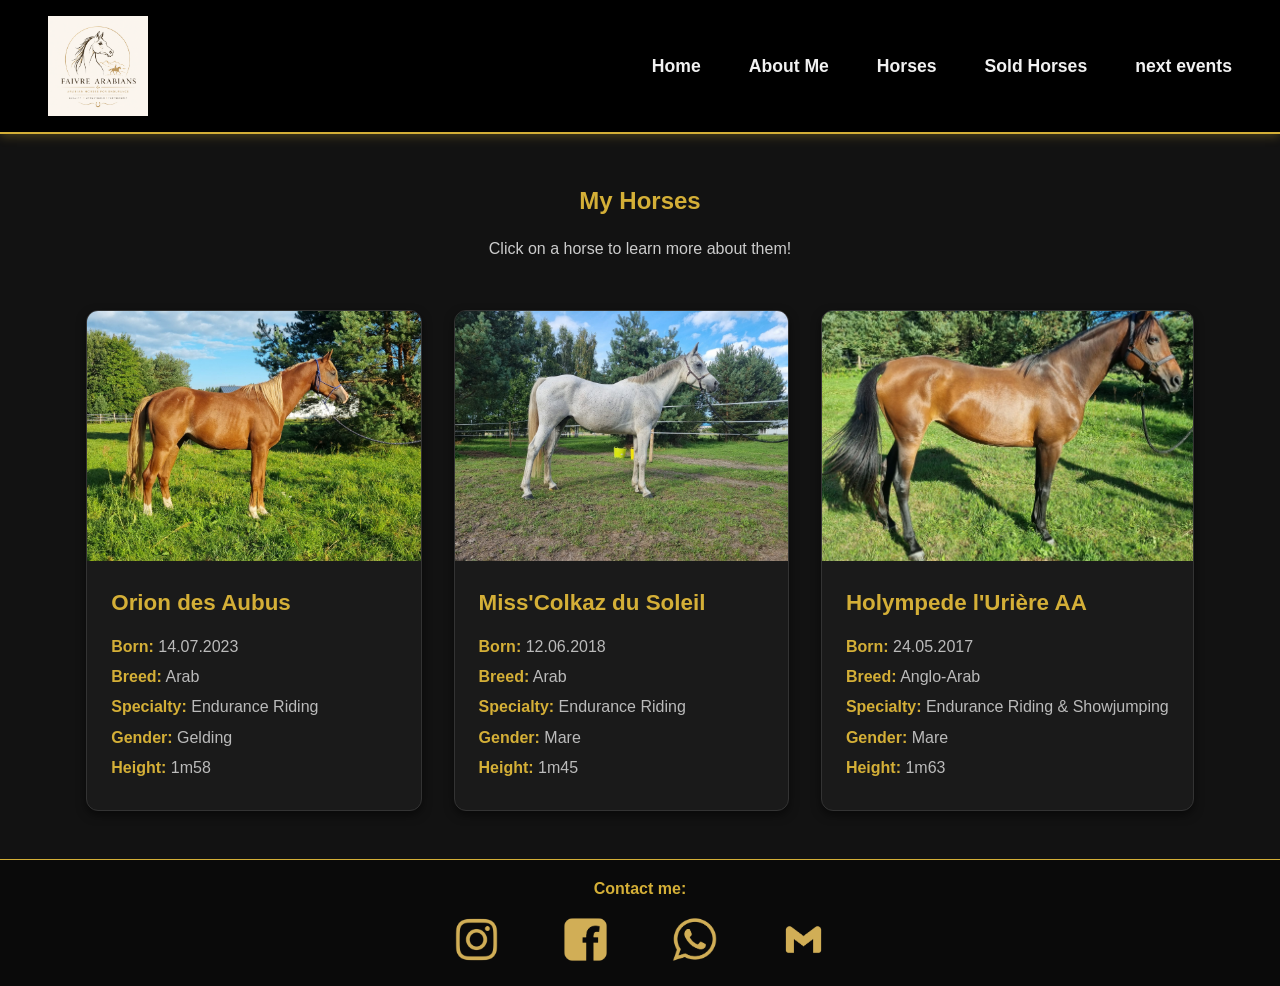
<file: horses.html>
<!DOCTYPE html>
<html lang="de">
<head>
    <meta charset="UTF-8">
    <meta name="viewport" content="width=device-width, initial-scale=1.0">
    <title>My Horses - Ewa Faivre</title>
    <link rel="icon" type="image/png" href="img/background.png">
    <link rel="stylesheet" href="style.css">
</head>
<body>
    <header>
        <nav class="navbar">
            <!-- Das Logo oben links -->
            <a href="index.html" class="logo-link">
                <img src="img/background.png" alt="Ewa Faivre Logo" class="nav-logo">
            </a>
            
            <!-- NEU: Hamburger Icon für das Handy -->
            <div class="hamburger">
                <span class="bar"></span>
                <span class="bar"></span>
                <span class="bar"></span>
            </div>
            
            <!-- Das bestehende Menü -->
            <ul class="nav-menu">
                <li><a href="index.html">Home</a></li>
                <li><a href="about.html">About Me</a></li>
                <li><a href="horses.html">Horses</a></li>
                <li><a href="sold.html">Sold Horses</a></li>
                <li><a href="calender.html">next events</a></li>
            </ul>
        </nav>
    </header>

    <main>
        <section id="horses-overview">
            <h1>My Horses</h1>
            <p>Click on a horse to learn more about them!</p>
            
            <div class="horses-grid">
                
                <!-- Kästchen 1: Orion -->
                <a href="horse-1.html" class="horse-card">
                    <img src="img/orion.jpg" alt="Orion des Aubus">
                    <div class="card-info">
                        <h2>Orion des Aubus</h2>
                        <p><strong>Born:</strong> 14.07.2023</p>
                        <p><strong>Breed:</strong> Arab</p>
                        <p><strong>Specialty:</strong> Endurance Riding</p>
                        <p><strong>Gender:</strong> Gelding</p>
                        <p><strong>Height:</strong> 1m58</p>
                    </div>
                </a>

                <!-- Kästchen 3: Miss'Colkaz -->
                <a href="horse-3.html" class="horse-card">
                    <img src="img/miss.jpg" alt="MISS'COLKAZ DU SOLEIL">
                    <div class="card-info">
                        <h2>Miss'Colkaz du Soleil</h2>
                        <p><strong>Born:</strong> 12.06.2018</p>
                        <p><strong>Breed:</strong> Arab</p>
                        <p><strong>Specialty:</strong> Endurance Riding</p>
                        <p><strong>Gender:</strong> Mare</p>
                        <p><strong>Height:</strong> 1m45</p>
                    </div>
                </a>

                <!-- Kästchen 4: Holympe de l'Urière AA -->
                 <a href="horse-4.html" class="horse-card">
                    <img src="img/holympe.jpg" alt="Holympe de l'Urière">
                    <div class="card-info">
                        <h2>Holympede l'Urière AA</h2>
                        <p><strong>Born:</strong> 24.05.2017</p>
                        <p><strong>Breed:</strong> Anglo-Arab</p>
                        <p><strong>Specialty:</strong> Endurance Riding & Showjumping</p>
                        <p><strong>Gender:</strong> Mare</p>
                        <p><strong>Height:</strong> 1m63</p>
                    </div>
                 </a>

            </div>
        </section>
    </main>

    <footer class="contact-footer">
        <p>Contact me:</p>
        <div class="contact-links">
            <!-- Instagram -->
            <a href="https://instagram.com/ewafvr" target="_blank" title="Instagram">
                <img src="img/insta.png" alt="Instagram" class="contact-icon">
            </a>
            
            <!-- Facebook -->
            <a href="https://facebook.com/ewafvr" target="_blank" title="Facebook">
                <img src="img/facebook.png" alt="Facebook" class="contact-icon">
            </a>

            <!-- WhatsApp -->
            <a href="https://wa.me/37120631526" target="_blank" title="WhatsApp">
                <img src="img/whatsapp.png" alt="WhatsApp" class="contact-icon">
            </a>

            <!-- E-Mail -->
            <a href="mailto:ewafaivre@gmail.com" title="E-Mail">
                <img src="img/mail.png" alt="E-Mail" class="contact-icon">
            </a>
        </div>
    </footer>

    <script src="script.js"></script>
</body>
</html>
</file>
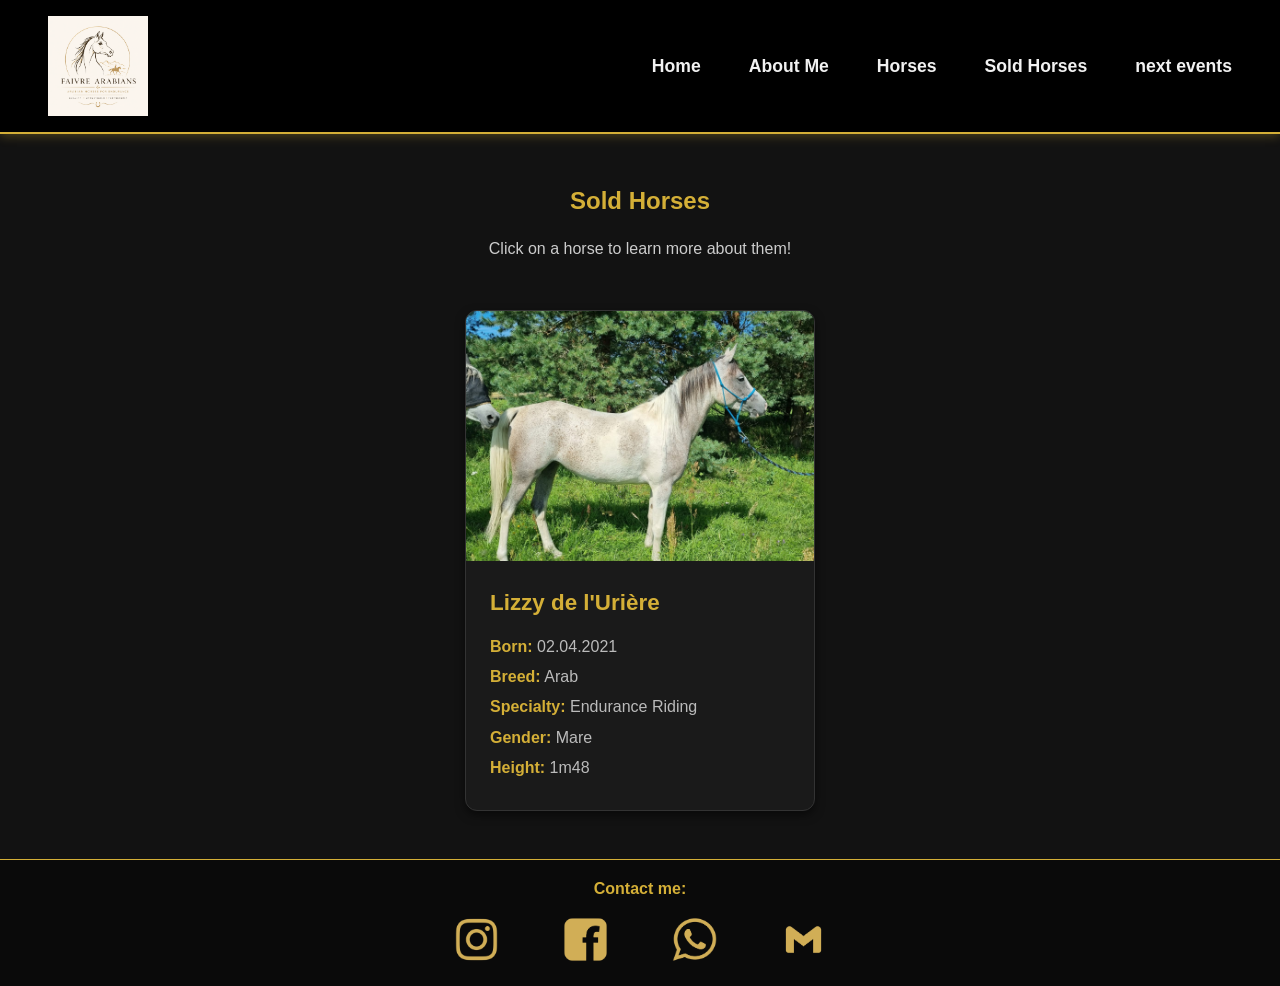
<file: sold.html>
<!DOCTYPE html>
<html lang="de">
<head>
    <meta charset="UTF-8">
    <meta name="viewport" content="width=device-width, initial-scale=1.0">
    <title>Sold Horses - Ewa Faivre</title>
    <link rel="icon" type="image/png" href="img/background.png">
    <link rel="stylesheet" href="style.css">
</head>
<body>
    <header>
        <nav class="navbar">
            <!-- Das Logo oben links -->
            <a href="index.html" class="logo-link">
                <img src="img/background.png" alt="Ewa Faivre Logo" class="nav-logo">
            </a>
            
            <!-- NEU: Hamburger Icon für das Handy -->
            <div class="hamburger">
                <span class="bar"></span>
                <span class="bar"></span>
                <span class="bar"></span>
            </div>
            
            <!-- Das bestehende Menü -->
            <ul class="nav-menu">
                <li><a href="index.html">Home</a></li>
                <li><a href="about.html">About Me</a></li>
                <li><a href="horses.html">Horses</a></li>
                <li><a href="sold.html">Sold Horses</a></li>
                <li><a href="calender.html">next events</a></li>
            </ul>
        </nav>
    </header>

    <main>
        <section id="horses-overview">
            <h1>Sold Horses</h1>
            <p>Click on a horse to learn more about them!</p>
            
            <div class="horses-grid-sold">

                <!-- Kästchen 2: Lizzy -->
                <a href="horse-2.html" class="horse-card">
                    <img src="img/lizzy.jpg" alt="Lizzy de l'Urière">
                    <div class="card-info">
                        <h2>Lizzy de l'Urière</h2>
                        <p><strong>Born:</strong> 02.04.2021</p>
                        <p><strong>Breed:</strong> Arab</p>
                        <p><strong>Specialty:</strong> Endurance Riding</p>
                        <p><strong>Gender:</strong> Mare</p>
                        <p><strong>Height:</strong> 1m48</p>
                    </div>
                </a>

            </div>
        </section>
    </main>

    <footer class="contact-footer">
        <p>Contact me:</p>
        <div class="contact-links">
            <!-- Instagram -->
            <a href="https://instagram.com/ewafvr" target="_blank" title="Instagram">
                <img src="img/insta.png" alt="Instagram" class="contact-icon">
            </a>
            
            <!-- Facebook -->
            <a href="https://facebook.com/ewafvr" target="_blank" title="Facebook">
                <img src="img/facebook.png" alt="Facebook" class="contact-icon">
            </a>

            <!-- WhatsApp -->
            <a href="https://wa.me/37120631526" target="_blank" title="WhatsApp">
                <img src="img/whatsapp.png" alt="WhatsApp" class="contact-icon">
            </a>

            <!-- E-Mail -->
            <a href="mailto:ewafaivre@gmail.com" title="E-Mail">
                <img src="img/mail.png" alt="E-Mail" class="contact-icon">
            </a>
        </div>
    </footer>

    <script src="script.js"></script>
</body>
</html>
</file>
<file: style.css>
@import url('https://fonts.googleapis.com/css2?family=Cinzel:wght@500;700&family=Montserrat:wght@300;400;600&display=swap');

/* Grundlegendes Reset */
* {
    margin: 0;
    padding: 0;
    box-sizing: border-box;
}

body {
    font-family: 'Segoe UI', Tahoma, Geneva, Verdana, sans-serif;
    
    /* Hintergrundbild mit dunklem, halbdurchsichtigem Filter für das Wasserzeichen */
    background-color: #121212; /* Sehr dunkler Hintergrund (fast schwarz) */
    
    color: #e0e0e0; /* Helle Schrift für gute Lesbarkeit */
    line-height: 1.6;
    
    /* Flexbox, um den Footer nach unten zu drücken */
    display: flex;
    flex-direction: column;
    min-height: 100vh;
}

/* --- HEADER --- */
header {
    background-color: #000000;
    padding: 1rem 0; /* Etwas weniger Padding, damit das Logo gut passt */
    box-shadow: 0 2px 10px rgba(212, 175, 55, 0.3); 
    border-bottom: 2px solid #d4af37;
}

.textbox{
    background-color: #000;
}
.about-me{
    text-align: center;
    margin-bottom: 3rem;
    margin-top: 3rem;
}
.about-me p{
    text-align: left;
    margin-left: 3rem;
    margin-right: 3rem;
    color: white;
    font-size: large;
}

.container{
    display: flex;
    gap: 30px;
    margin-bottom: 3rem;
}

.box-1{
    flex: 3;
}

.box-2{
    flex: 1;
}

.box-2 img{
    max-width: 100%;
    height: auto;
    display: block;
}

/* NEU: Flexbox sorgt dafür, dass das Logo links und das Menü rechts ist */
.navbar {
    display: flex;
    justify-content: space-between; 
    align-items: center;
    padding: 0 3rem; /* Abstand zum linken und rechten Rand */
    max-width: 1400px; /* Begrenzt die Breite auf riesigen Bildschirmen */
    margin: 0 auto; /* Zentriert die Leiste */
}

/* NEU: Logo-Größe */
.nav-logo {
    height: 100px; /* Passe diese Zahl an, falls dein Logo größer/kleiner sein soll */
    width: auto;
    transition: transform 0.3s ease;
    display: block;
}

.nav-menu {
    list-style: none;
    display: flex;
    gap: 3rem;
}

.nav-menu li a {
    color: #f1f1f1;
    text-decoration: none;
    font-weight: 600;
    font-size: 1.1rem;
    padding: 0px;
    transition: color 0.3s ease, text-shadow 0.3s ease;
}

.nav-menu li a:hover {
    color: #d4af37; 
    text-shadow: 0 0 8px rgba(212, 175, 55, 0.4);
}

/* --- HAUPTBEREICH --- */
main {
    padding: 3rem 2rem;
    text-align: center;
    flex: 1; /* Damit der Footer immer unten klebt */
}

h1, h2, h3 {
    margin-bottom: 1rem;
    color: #d4af37; /* Überschriften wieder in Gold */
}

p {
    margin-bottom: 1rem;
    color: #cccccc; /* Helles Grau für Fließtexte */
}

/* --- Footer für die Kontaktseite --- */
.contact-footer {
    background-color: #0a0a0a; /* Tiefes Schwarz für den Footer */
    padding: 1rem 0;
    border-top: 1px solid #d4af37; /* Goldene Linie oben */
    text-align: center;
}

.contact-footer p {
    font-size: 1rem;
    font-weight: 600;
    margin-bottom: 1rem;
    color: #d4af37; /* Text im Footer in Gold */
}

.contact-links {
    display: flex;
    justify-content: center;
    gap: 4rem;
}

.contact-icon {
    width: 45px;
    height: 45px;
    object-fit: contain;
    transition: transform 0.3s ease, filter 0.3s ease;
    
    /* DER MAGISCHE FILTER: Macht jedes bunte Logo komplett Gold (#d4af37) */
    filter: brightness(0) saturate(100%) invert(70%) sepia(38%) saturate(546%) hue-rotate(5deg) brightness(94%) contrast(88%);
}

.contact-icon:hover {
    transform: scale(1.15); 
    
    /* Beim Hovern wird das Gold etwas heller und bekommt ein goldenes Leuchten */
    filter: brightness(0) saturate(100%) invert(85%) sepia(30%) saturate(600%) hue-rotate(5deg) brightness(100%) contrast(90%) drop-shadow(0 0 10px rgba(212, 175, 55, 0.8));
}

/* --- Styling für die Pferde-Übersicht (Cards) --- */
.horses-grid {
    display: flex;
    flex-wrap: wrap; /* Erlaubt Umbrüche, falls später mehr Pferde dazukommen */
    justify-content: center; /* Das ist der Befehl, der alles perfekt zentriert */
    gap: 2rem;
    margin-top: 3rem;
    padding: 0 2rem; /* Ein normaler Rand für alle Bildschirmgrößen */
}


.horses-grid-sold {
    display: flex;
    flex-wrap: wrap; /* Erlaubt Umbrüche, falls später mehr Pferde dazukommen */
    justify-content: center; /* Das ist der Befehl, der alles perfekt zentriert */
    gap: 2rem;
    margin-top: 3rem;
    padding: 0 2rem; /* Ein normaler Rand für alle Bildschirmgrößen */
}

/* Begrenzt die Breite der Karte, damit sie zentriert gut aussieht */
.horses-grid-sold .horse-card {
    width: 100%;
    max-width: 350px;
}

.horse-card {
    background-color: #1a1a1a; /* Dunkle Kästchen */
    border-radius: 12px;
    overflow: hidden;
    box-shadow: 0 4px 10px rgba(0,0,0,0.5);
    border: 1px solid #333;
    text-decoration: none;
    color: #e0e0e0;
    transition: transform 0.3s ease, box-shadow 0.3s ease, border-color 0.3s ease;
    display: flex;
    flex-direction: column;
}

.horse-card:hover {
    transform: translateY(-8px);
    box-shadow: 0 12px 20px rgba(212, 175, 55, 0.2); /* Goldener Schatten */
    border-color: #d4af37; /* Goldener Rahmen */
}

.horse-card img {
    width: 100%;
    height: 250px;
    object-fit: cover;
}

.card-info {
    padding: 1.5rem;
    text-align: left;
}

.card-info h2 {
    margin-bottom: 0.8rem;
    font-size: 1.4rem;
    color: #d4af37;
}

.card-info p {
    margin-bottom: 0.3rem;
    font-size: 1rem;
    color: #bbb;
}

.card-info strong {
    color: #d4af37;
}

/* --- Individuelle Pferdeseite --- */
.horse-profile {
    max-width: 900px;
    margin: 0 auto;
    background-color: #1a1a1a;
    padding: 2rem;
    border-radius: 12px;
    box-shadow: 0 4px 15px rgba(0,0,0,0.6);
    border: 1px solid #333;
}

.hero-img {
    width: 100%;
    height: 450px;
    object-fit: cover;
    border-radius: 8px;
    box-shadow: 0 4px 10px rgba(0,0,0,0.8);
    border: 2px solid #333;
    margin-bottom: 2rem;
    display: block;
}

.horse-description {
    text-align: left;
    margin-bottom: 3rem;
}

.horse-description h2, 
.pedigree-section h2, 
.gallery-section h2, 
.documents-section h2 {
    margin-bottom: 1rem;
    border-bottom: 1px solid #333;
    padding-bottom: 0.5rem;
    color: #d4af37;
}

.horse-description h3 {
    color: #f1f1f1;
}

.custom-list {
    list-style-type: none;
    padding-left: 0;
    margin-bottom: 2rem;
}

.custom-list li {
    position: relative;
    padding-left: 1.5rem;
    margin-bottom: 0.5rem;
    color: #ccc;
}

/* Goldene Aufzählungspunkte */
.custom-list li::before {
    content: "•";
    color: #d4af37; 
    font-weight: bold;
    font-size: 1.2rem;
    position: absolute;
    left: 0;
    top: -2px;
}

.suitability-note {
    font-style: italic;
    color: #888;
    margin-bottom: 1rem;
}

.rating-list {
    list-style: none;
    padding: 0;
    max-width: 400px;
}

.rating-list li {
    display: flex;
    justify-content: space-between;
    align-items: center;
    padding: 0.5rem 0;
    border-bottom: 1px solid #333; /* Dunkle Trennlinie */
    color: #e0e0e0;
    font-weight: 500;
}

.rating-list li:last-child {
    border-bottom: none;
}

.rating-list .stars {
    filter: sepia(1) saturate(5) hue-rotate(5deg); /* Macht Emojis etwas goldener */
}

/* --- Stammbaum --- */
.pedigree-section {
    text-align: left;
    margin-top: 3rem;
}

.pedigree-img {
    width: 100%;
    max-width: 800px;
    height: auto;
    border-radius: 8px;
    box-shadow: 0 4px 10px rgba(0,0,0,0.8);
    border: 1px solid #444;
    display: block;
    margin: 0 auto;
}

/* --- Galerie --- */
.gallery-section {
    margin-top: 4rem;
    text-align: left;
}

.gallery-grid {
    display: grid;
    grid-template-columns: repeat(auto-fit, minmax(250px, 1fr));
    gap: 1.5rem;
}

.gallery-grid img,
.gallery-grid video {
    width: 100%;
    height: 250px;
    object-fit: cover;
    border-radius: 8px;
    box-shadow: 0 4px 10px rgba(0,0,0,0.5);
    border: 1px solid #333;
    transition: transform 0.3s ease, border-color 0.3s ease;
}

.gallery-grid img:hover {
    transform: scale(1.03);
    border-color: #d4af37; /* Goldener Rahmen beim Hovern */
    cursor: zoom-in;
}

/* --- Dokumenten-Sektion (Downloads) --- */
.documents-section {
    margin-top: 4rem;
    text-align: left;
    background-color: #111; /* Sehr dunkler Hintergrund für den Kasten */
    padding: 2rem;
    border-radius: 8px;
    border: 1px solid #d4af37; /* Goldener Kasten-Rahmen */
}

.document-links {
    display: flex;
    flex-wrap: wrap;
    gap: 1rem;
}

.download-btn {
    background-color: #d4af37; /* Goldener Button */
    color: #000; /* Schwarze Schrift */
    padding: 0.8rem 1.5rem;
    text-decoration: none;
    border-radius: 5px;
    font-weight: bold;
    display: inline-flex;
    align-items: center;
    gap: 0.5rem;
    transition: background-color 0.3s ease, transform 0.3s ease, box-shadow 0.3s ease;
}

.download-btn:hover {
    background-color: #f3d578; /* Helleres Gold beim Hovern */
    transform: translateY(-3px);
    box-shadow: 0 4px 10px rgba(212, 175, 55, 0.4);
    color: #000;
}

/* --- Helfer-Klassen für den Bildausschnitt --- */

/* Fokussiert das Bild auf den oberen Rand (gut für Pferdeköpfe) */
.focus-top {
    object-position: top;
}

/* Fokussiert das Bild auf den unteren Rand (z. B. für Beine/Hufe) */
.focus-bottom {
    object-position: bottom;
}

/* --- NEU: HERO BEREICH (Startseite wie Screenshot) --- */

.hero-section {
    /* Der Farbverlauf: Links 100% Schwarz, zur Mitte hin halbdurchsichtig, Rechts komplett durchsichtig */
    background-image: linear-gradient(to right, #000000 20%, rgba(0, 0, 0, 0.7) 40%, rgba(0, 0, 0, 0) 100%), url('img/Hero.png');
    background-size: cover;
    background-position:center right; /* Schiebt das Bild leicht nach rechts, damit das Pferd gut sichtbar ist */
    min-height: 85vh; /* Nimmt 85% der Bildschirmhöhe ein */
    display: flex;
    align-items: center; /* Zentriert den Text vertikal */
    padding: 0 5rem; /* Abstand vom linken Rand */
    border-bottom: 2px solid #d4af37;
}

.hero-content {
    max-width: 650px;
    text-align: left; /* Text ist linksbündig wie im Layout */
}

/* Der große Titel */
.hero-title {
    line-height: 1.1;
    margin-bottom: 1.5rem;
}

.gold-serif {
    font-family: 'Cinzel', serif; /* Die edle Google-Schriftart */
    font-size: 5rem; /* Riesige Schriftgröße */
    font-weight: 500;
    color: #d4af37;
}

.white-sans {
    font-family: 'Montserrat', sans-serif;
    font-size: 2rem;
    font-weight: 300;
    color: #e0e0e0;
    letter-spacing: 6px; /* Zieht die Buchstaben weit auseinander */
    display: block;
    margin-top: 0.5rem;
}

/* Das Rauten-Symbol */
.hero-ornament {
    color: #d4af37;
    font-size: 1.2rem;
    margin-bottom: 1.5rem;
}

/* Die Keywords unter dem Titel */
.hero-keywords {
    font-family: 'Montserrat', sans-serif;
    font-size: 0.9rem;
    color: #cccccc;
    letter-spacing: 4px;
    margin-bottom: 2rem;
}

/* Der Beschreibungs-Text */
.hero-description {
    font-family: 'Montserrat', sans-serif;
    font-size: 1.1rem;
    color: #a0a0a0;
    line-height: 1.8;
    font-weight: 300;
    margin-bottom: 3rem;
}

/* Der Button */
.hero-button {
    display: inline-block;
    font-family: 'Montserrat', sans-serif;
    font-size: 0.9rem;
    font-weight: 600;
    color: #d4af37; /* Goldene Schrift */
    text-decoration: none;
    letter-spacing: 2px;
    padding: 1.2rem 2.5rem;
    border: 1px solid #d4af37; /* Dünner Gold-Rahmen */
    transition: background-color 0.3s ease, color 0.3s ease, transform 0.3s ease;
}

/* Button Hover Effekt */
.hero-button:hover {
    background-color: #d4af37;
    color: #000000;
    transform: translateY(-2px);
}

/* --- HAMBURGER MENU (Standardmäßig versteckt) --- */
.hamburger {
    display: none;
    cursor: pointer;
    flex-direction: column;
    gap: 6px;
}

.hamburger .bar {
    width: 30px;
    height: 3px;
    background-color: #d4af37; /* Gold passend zum Theme */
    transition: all 0.3s ease;
}

/* --- CALENDAR / EVENTS PAGE --- */
.calendar-main {
    padding: 4rem 2rem;
    max-width: 1000px;
    margin: 0 auto;
    flex: 1;
}

.page-header {
    text-align: center;
    margin-bottom: 4rem;
    border-bottom: 1px solid #333;
    padding-bottom: 2rem;
}

.events-container {
    display: flex;
    flex-direction: column;
    gap: 2rem;
    max-width: 900px;
    margin: 0 auto;
}

.event-card {
    display: flex;
    background-color: #1a1a1a;
    border: 1px solid #333;
    border-radius: 12px;
    overflow: hidden;
    box-shadow: 0 4px 10px rgba(0,0,0,0.5);
    transition: transform 0.3s ease, border-color 0.3s ease, box-shadow 0.3s ease;
}

.event-card:hover {
    transform: translateY(-5px);
    border-color: #d4af37;
    box-shadow: 0 10px 20px rgba(212, 175, 55, 0.15);
}

.event-date {
    background-color: #d4af37;
    color: #000000;
    padding: 2rem 1.5rem;
    display: flex;
    flex-direction: column;
    align-items: center;
    justify-content: center;
    min-width: 130px;
    border-right: 2px solid #000;
}

.event-date .day {
    font-family: 'Cinzel', serif;
    font-size: 2.8rem;
    font-weight: 700;
    line-height: 1;
}

.event-date .month {
    font-family: 'Montserrat', sans-serif;
    font-size: 1.1rem;
    font-weight: 600;
    letter-spacing: 2px;
    margin-top: 0.5rem;
}

.event-info {
    padding: 2rem;
    text-align: left;
    display: flex;
    flex-direction: column;
    justify-content: center;
}

.event-info h2 {
    color: #d4af37;
    margin-bottom: 0.5rem;
    font-size: 1.6rem;
}

.event-location {
    color: #e0e0e0;
    font-weight: 600;
    margin-bottom: 1rem;
    font-family: 'Montserrat', sans-serif;
    font-size: 1rem;
    letter-spacing: 1px;
}

.event-description {
    color: #bbb;
    margin-bottom: 0;
    line-height: 1.6;
}

/* Anpassung für Handys (erhöhter Kontrast & Bilder rechts zentriert) */
/* Anpassung für Handys */
@media (max-width: 768px) {
    /* Hamburger Menü auf Handys anzeigen */
    .hamburger {
        display: flex;
    }

    /* Das Menü wird ausgeblendet und an die Seite geschoben */
    .nav-menu {
        position: absolute;
        top: 100px; /* Höhe unter dem Header */
        left: -100%; /* Versteckt es links außerhalb des Bildschirms */
        flex-direction: column;
        background-color: #000000;
        width: 100%;
        text-align: center;
        transition: 0.3s ease;
        padding: 2rem 0;
        border-bottom: 2px solid #d4af37;
        box-shadow: 0 10px 15px rgba(0,0,0,0.8);
        z-index: 1000;
    }

    /* Diese Klasse wird per JavaScript hinzugefügt, um das Menü aufzuklappen */
    .nav-menu.active {
        left: 0;
    }

    /* Animation für das Hamburger-Icon zu einem "X" */
    .hamburger.active .bar:nth-child(1) {
        transform: translateY(9px) rotate(45deg);
    }
    .hamburger.active .bar:nth-child(2) {
        opacity: 0;
    }
    .hamburger.active .bar:nth-child(3) {
        transform: translateY(-9px) rotate(-45deg);
    }

    /* Restliche bestehende Media-Query Formatierungen... */
    .hero-section {
        background-image: linear-gradient(to top, #000000 60%, rgba(0,0,0,0.85) 100%), url('img/Hero.png');
        background-position: center right; 
        padding: 2rem;
        justify-content: center;
        text-align: center;
    }
    
    .hero-content {
        text-align: center;
    }
    
    .gold-serif {
        font-size: 3rem; 
        text-shadow: 2px 2px 8px rgba(0,0,0,0.9);
    }
    
    .white-sans {
        font-size: 1.2rem;
        letter-spacing: 3px;
        text-shadow: 2px 2px 8px rgba(0,0,0,0.9);
    }

    .hero-description {
        color: #ffffff;
        font-weight: 400;
        text-shadow: 1px 1px 5px rgba(0,0,0,0.8);
    }

    .hero-img {
        object-position: right center; 
    }

    /* --- BESSERE RESPONSIVENESS FÜR DIE ABOUT-SEITE --- */
    
    /* Elemente untereinander stapeln statt nebeneinander */
    .container {
        flex-direction: column;
        gap: 1.5rem;
        margin-bottom: 2rem;
    }

    /* Bilder nehmen auf dem Handy die volle Breite ein */
    .box-2 {
        width: 100%;
    }

    .box-2 img {
        width: 100%;
        border-radius: 8px; /* Leichte Rundung sieht auf Mobile oft besser aus */
    }

    /* Entfernt die riesigen Seitenränder (3rem) beim Text auf kleinen Bildschirmen */
    .about-me p {
        margin-left: 0;
        margin-right: 0;
        font-size: 1rem; /* Leicht verkleinert für bessere Lesbarkeit auf kleinen Displays */
        text-align: left;
    }

    /* --- ALLGEMEINE PLATZOPTIMIERUNGEN FÜR HANDYS --- */
    
    /* Weniger Rand in der Navigationsleiste, damit Logo und Hamburger-Menü mehr Platz haben */
    .navbar {
        padding: 0 1.5rem;
    }

    /* Repariert das Sold-Horses Grid auf dem Handy (die 30rem Padding zerschießen das Layout) */
    .horses-grid-sold {
        padding: 0 1rem;
    }

    /* Handy-Anpassung für die Event-Karten */
    .event-card {
        flex-direction: column; /* Datum rutscht nach oben, Text nach unten */
    }
    
    .event-date {
        padding: 1rem;
        min-width: auto;
        border-right: none;
        border-bottom: 2px solid #000;
    }
    
    .event-date .day {
        font-size: 2.2rem;
    }
    
    .event-info {
        padding: 1.5rem;
        text-align: center; /* Zentriert den Text auf dem Handy */
    }
}
</file>
